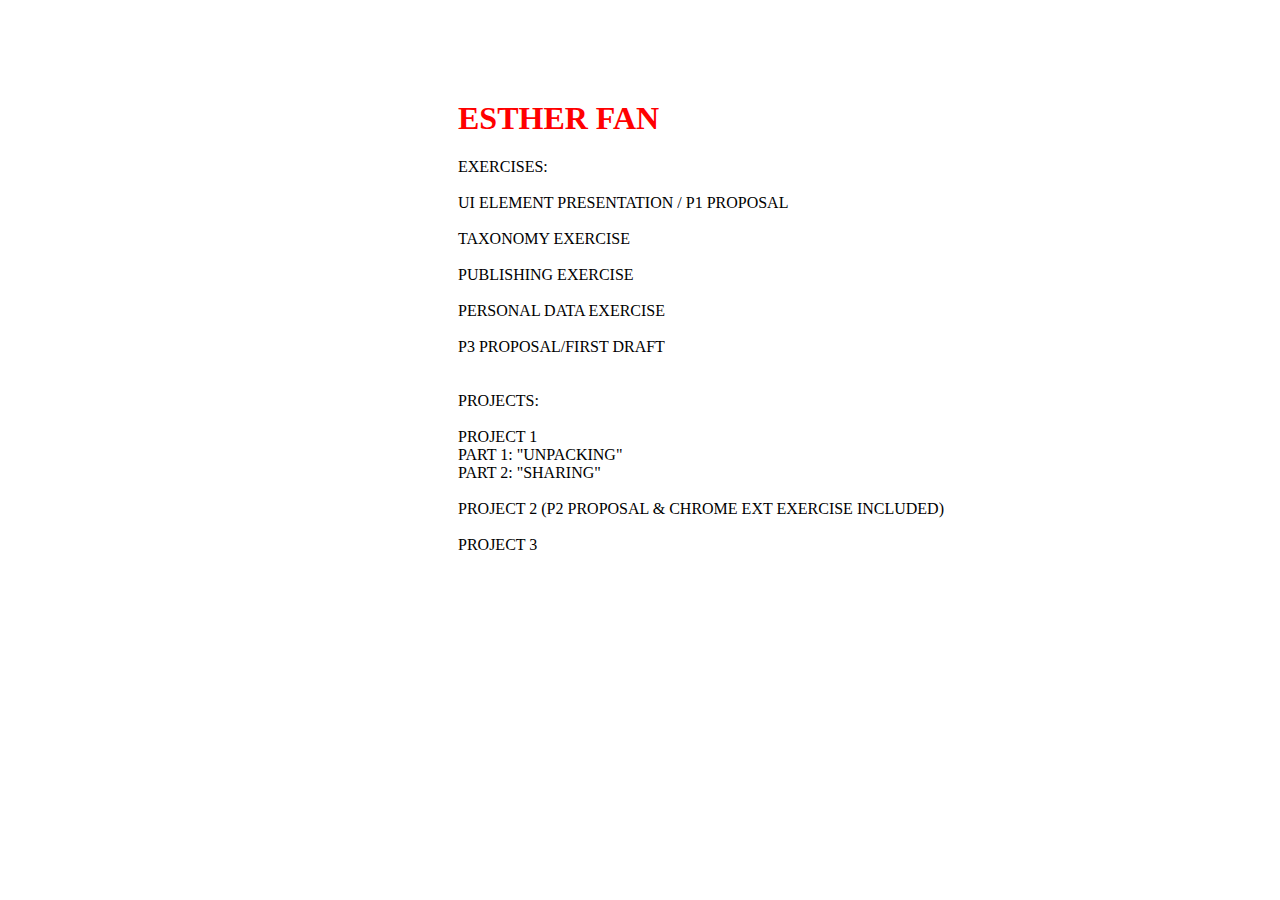
<file: index.html>
<!DOCTYPE html>
<html>

<font face="AndaleMono">

<head>
  <title>Esther Fan</title>
  <link rel="stylesheet" type="text/css" href="index.css">
  <meta charset="utf-8" />
</head>

<body>
  <div class="main">
      <h1 style="color: red"> ESTHER FAN </h1>
    
      EXERCISES:
      <br><br>
      <a href="presentation.html" target="blank">UI ELEMENT PRESENTATION / P1 PROPOSAL</a>
      <br><br>
      <a href="taxonomy/taxonomy.html" target="blank"> TAXONOMY EXERCISE </a>
      <br><br>
      <a href="publishing.html">PUBLISHING EXERCISE</a>
       <br><br>
      <a href="personal-data/personaldata.html">PERSONAL DATA EXERCISE</a>
       <br><br>
      <a href="FINAL/restaurant.html">P3 PROPOSAL/FIRST DRAFT</a>      
    <br><br><br>
      PROJECTS:
      <br><br>
       PROJECT 1 
       <br>
       <a href="UNPACKING/unpacking.html" target="_blank"> PART 1: "UNPACKING"</a>
       <br>
       <a href="UNPACKING/sharing.html" target="_blank"> PART 2: "SHARING"</a>
      <br><br>
        <a href="PROJECT2/PLATFORMRESEARCH.html" target="_blank"> PROJECT 2 (P2 PROPOSAL & CHROME EXT EXERCISE INCLUDED)</a>
      <br><br>
      <a href="FINAL/test.html" target="_blank">PROJECT 3</a>

  </div>

</body>
</html>
</file>
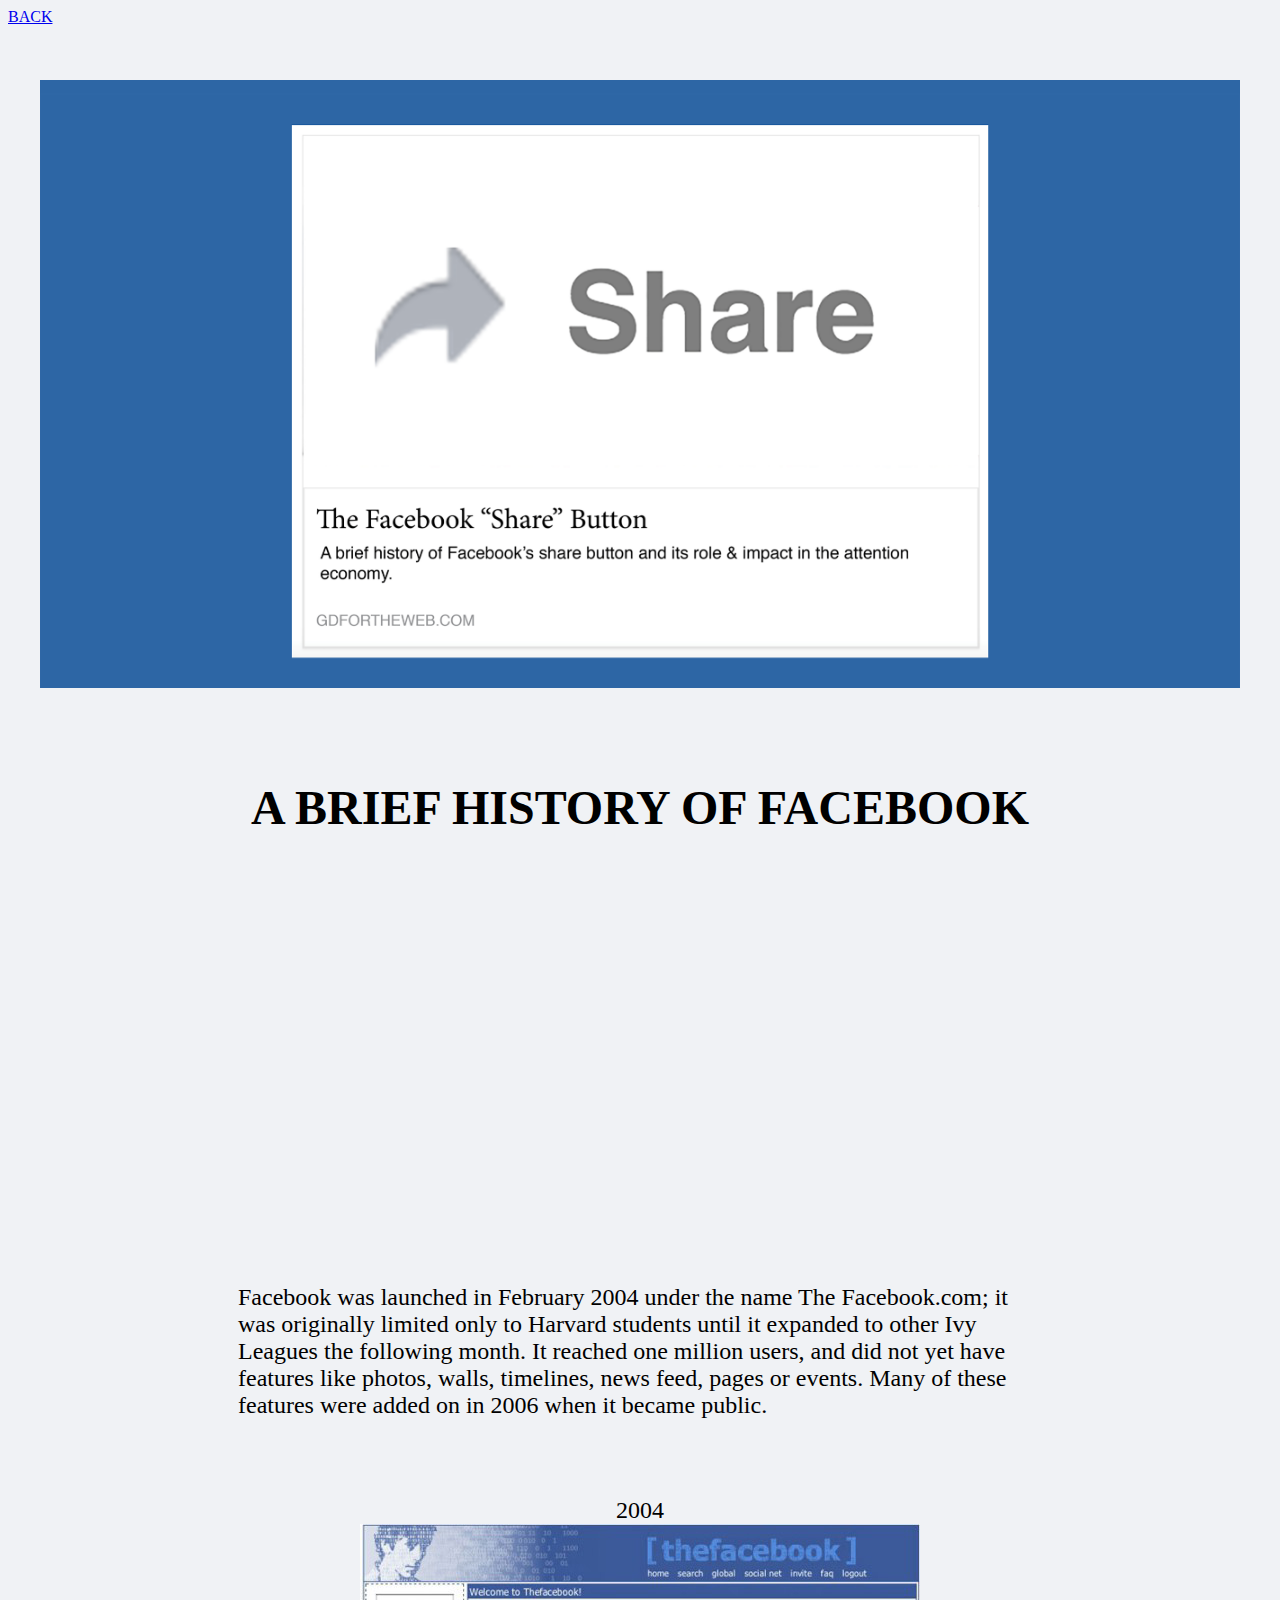
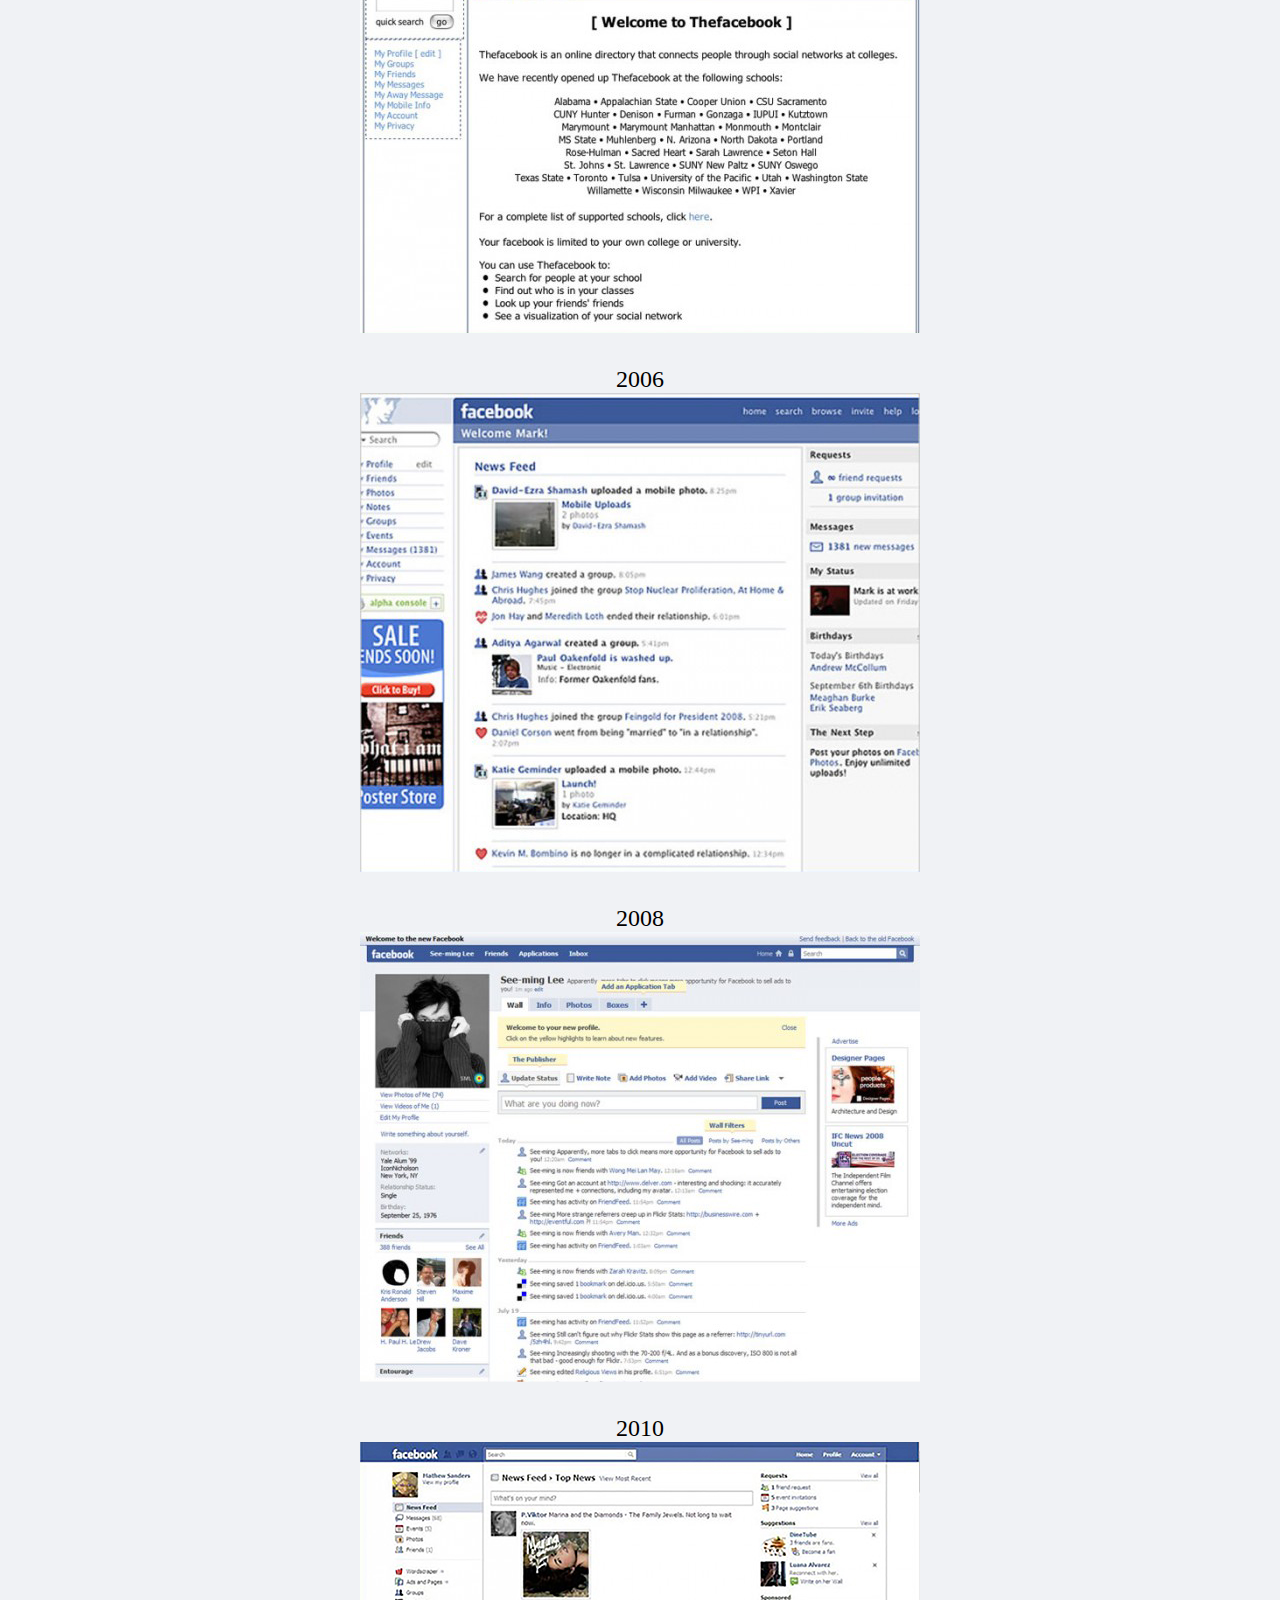
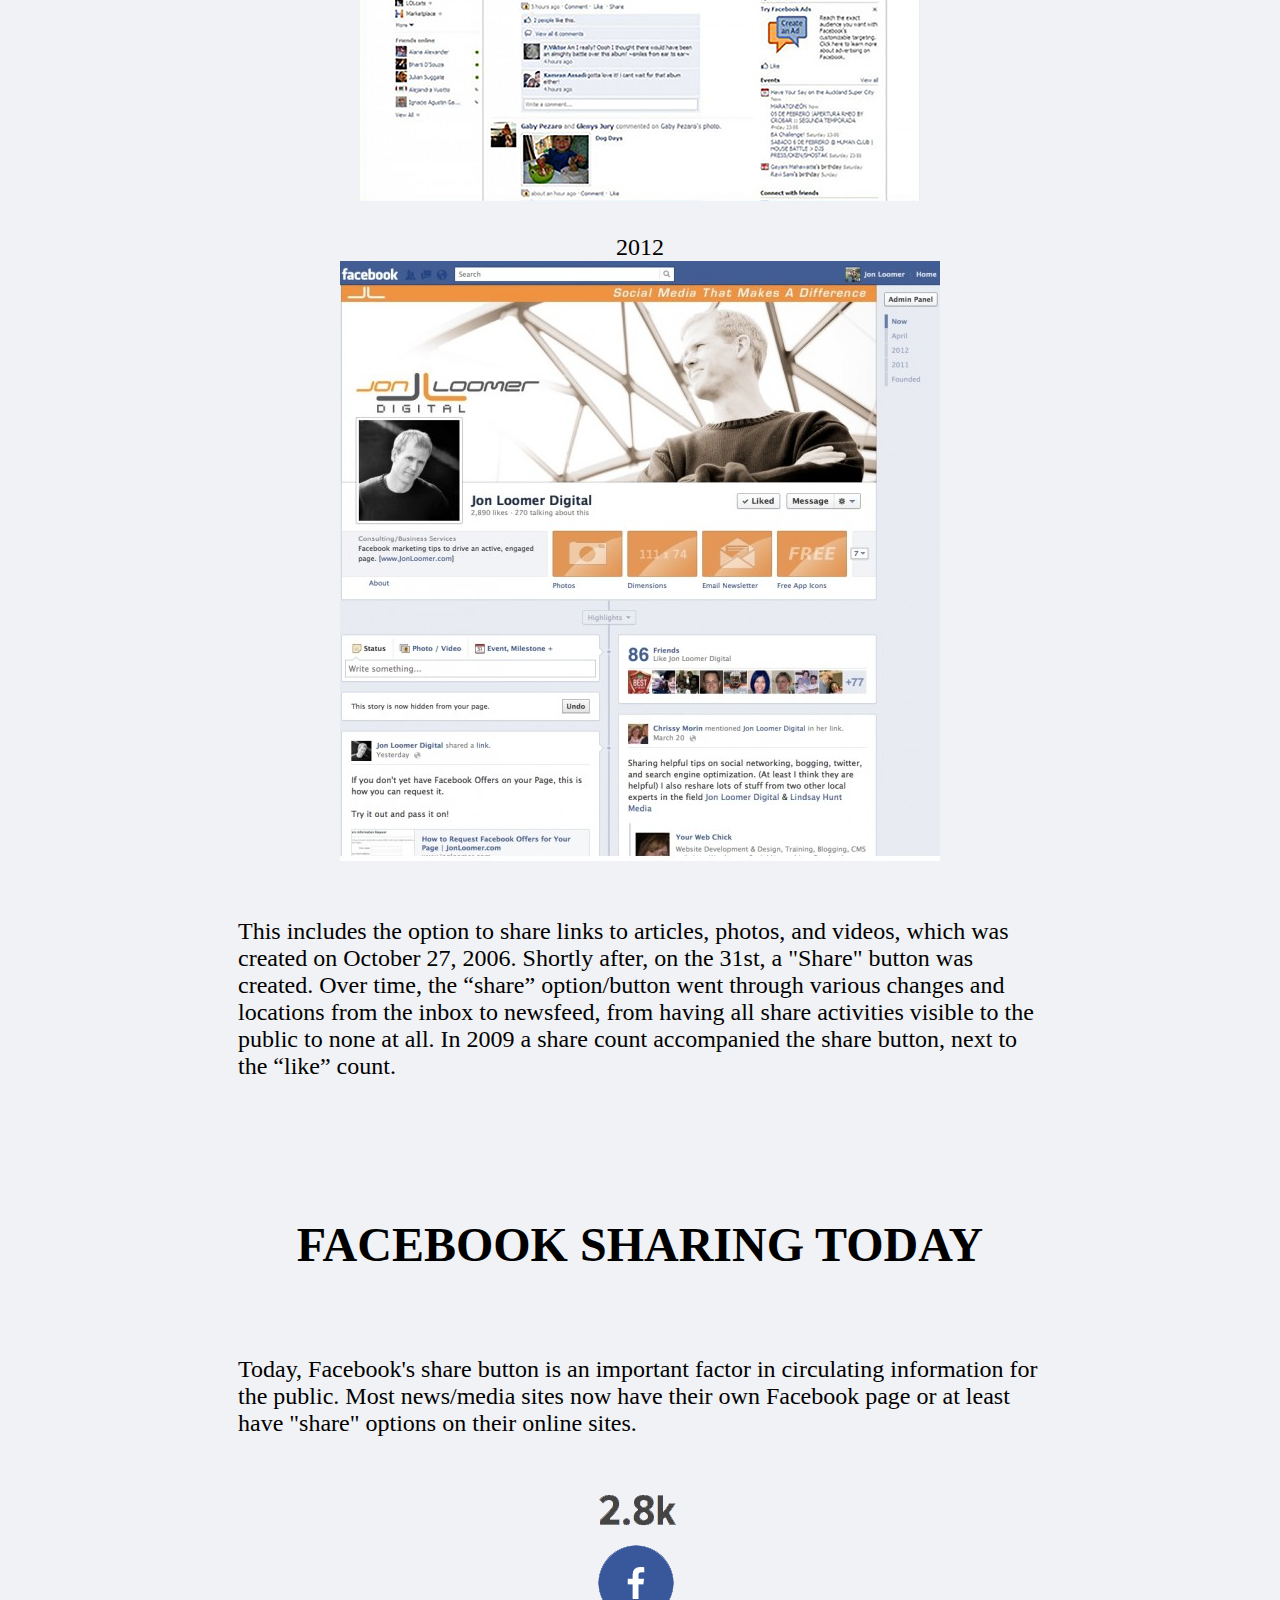
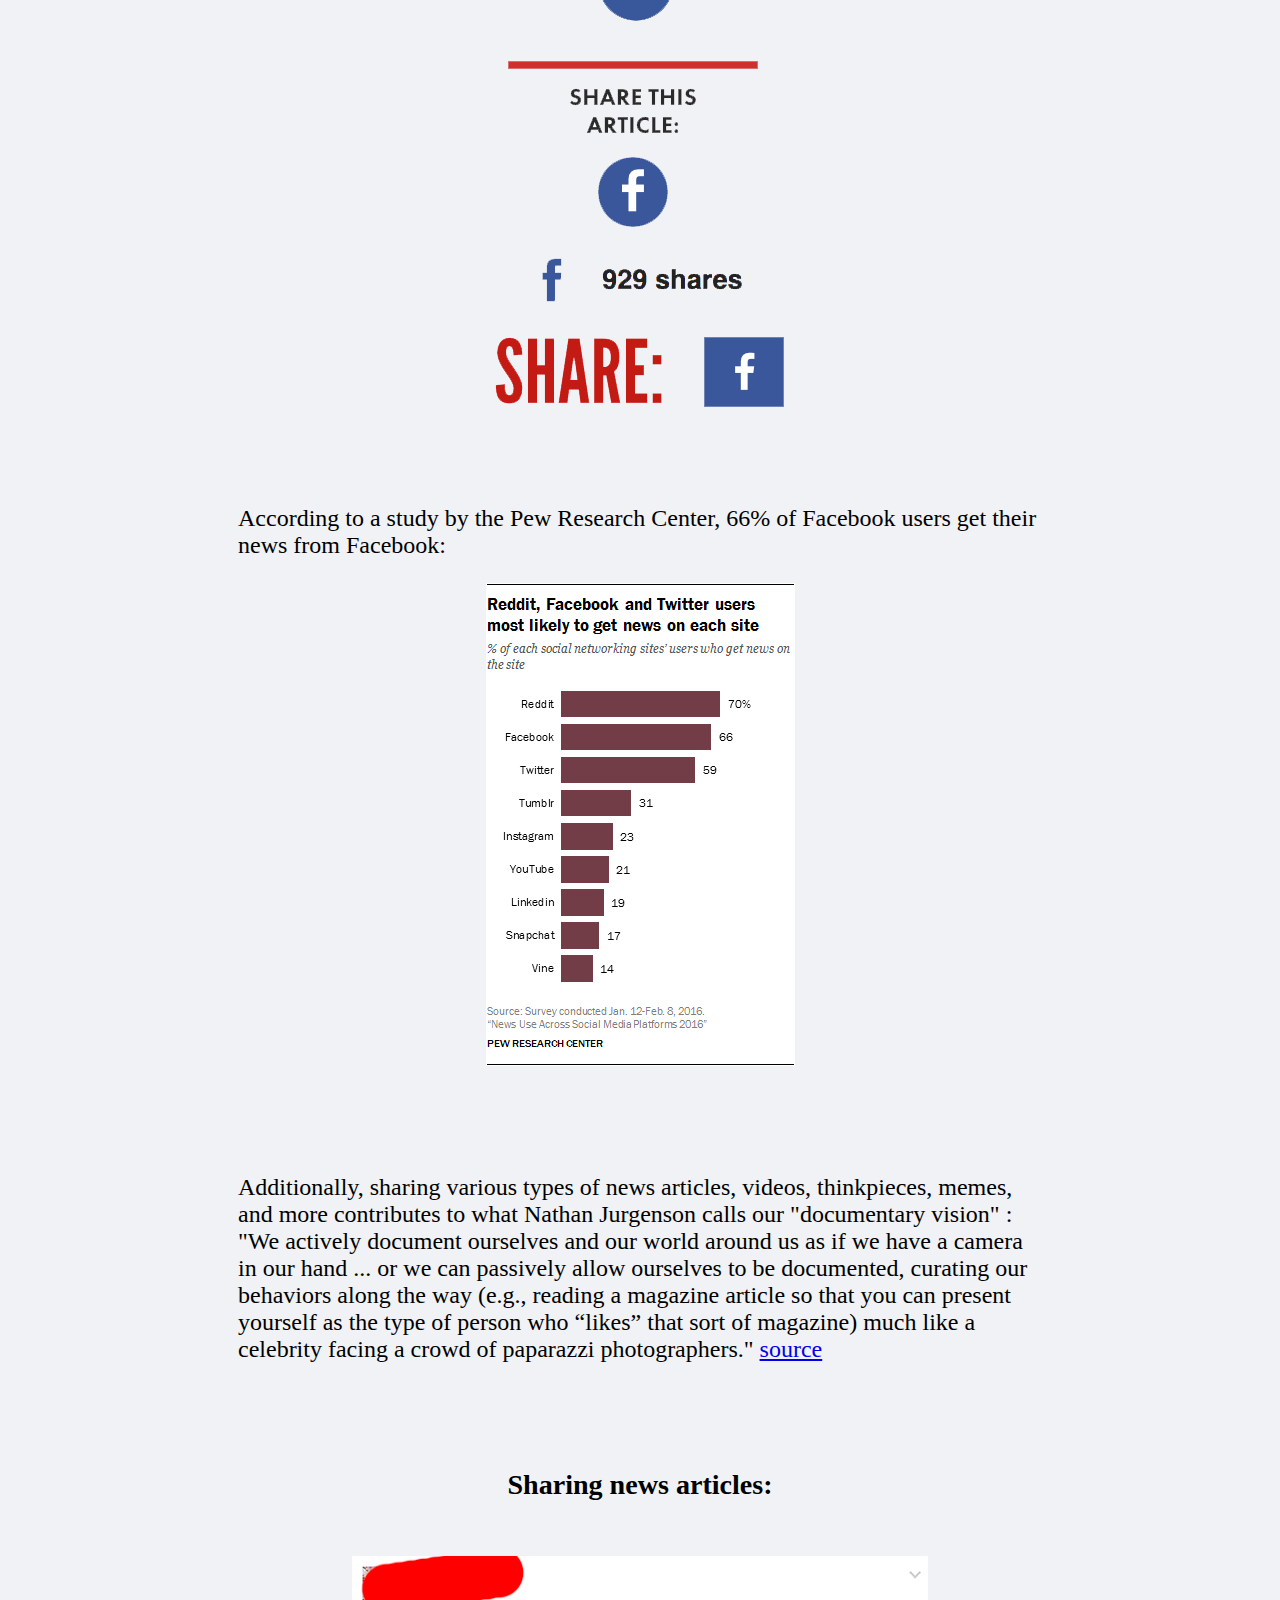
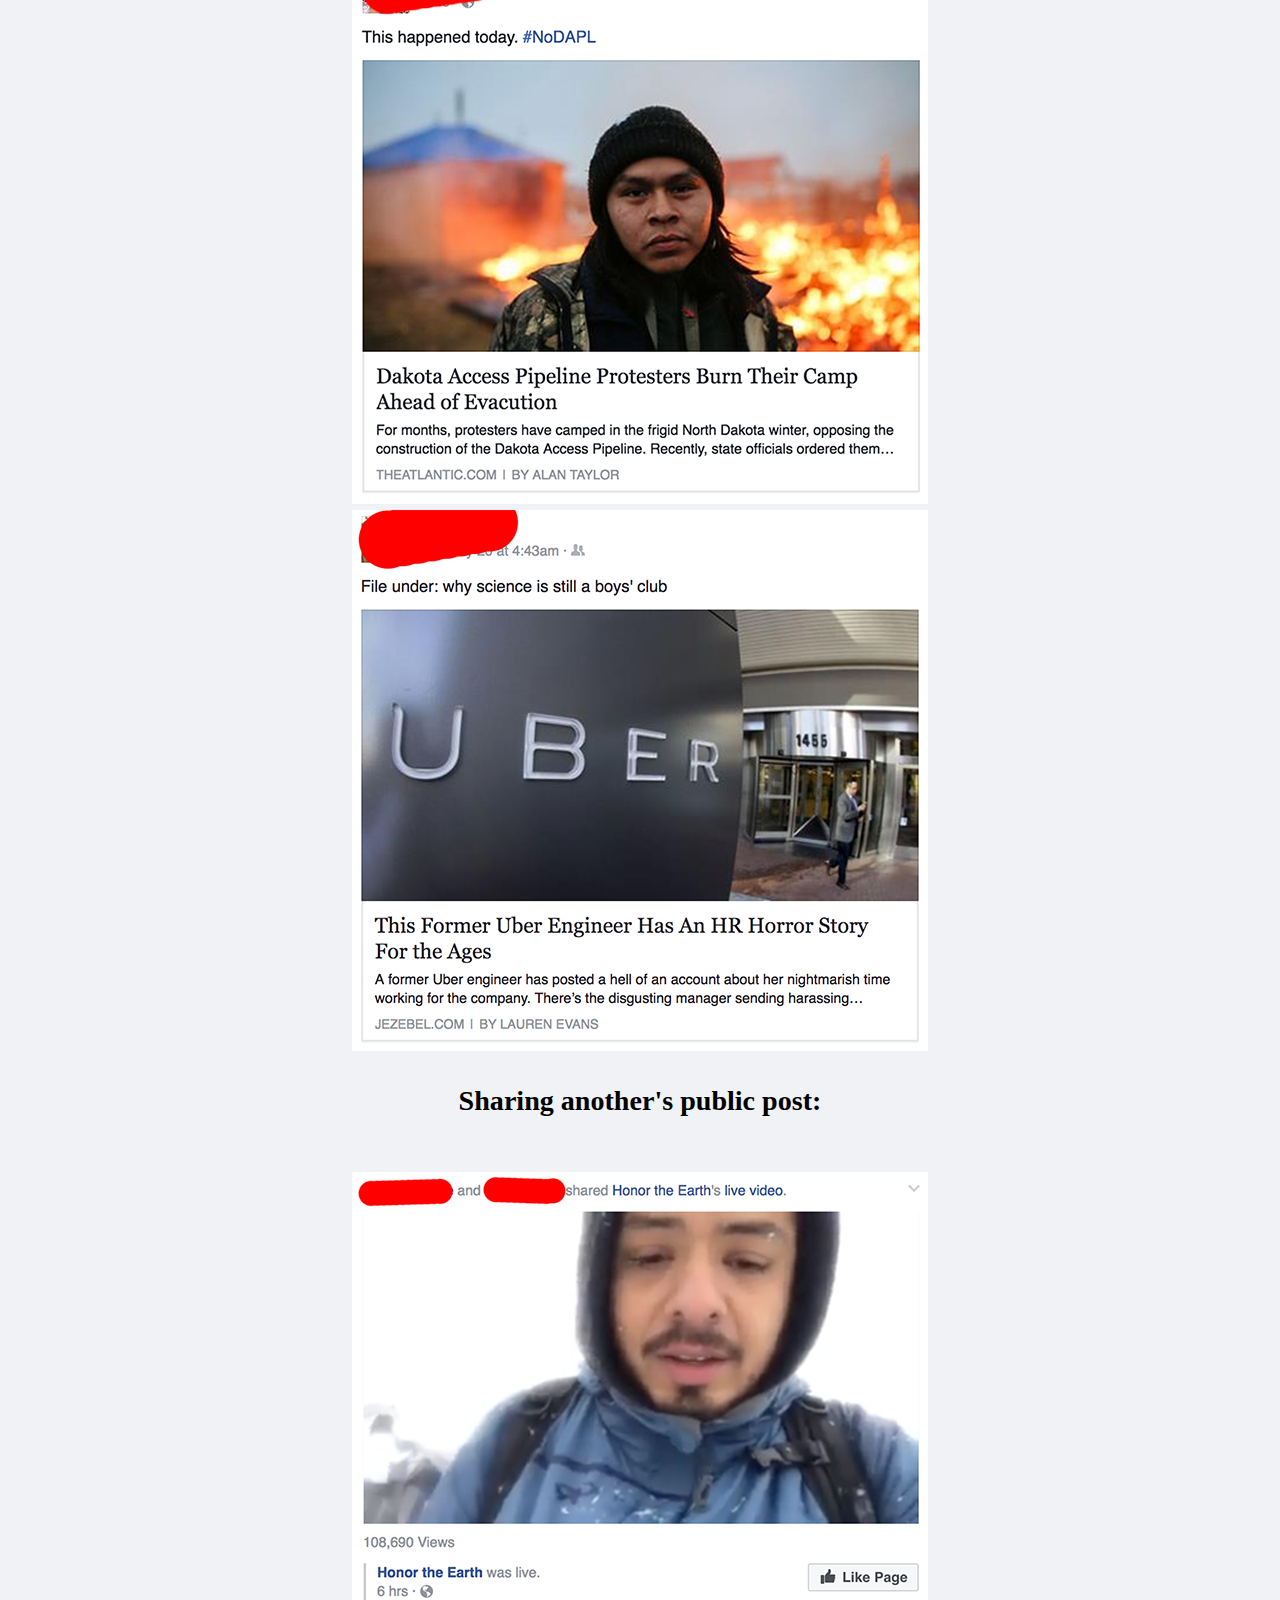
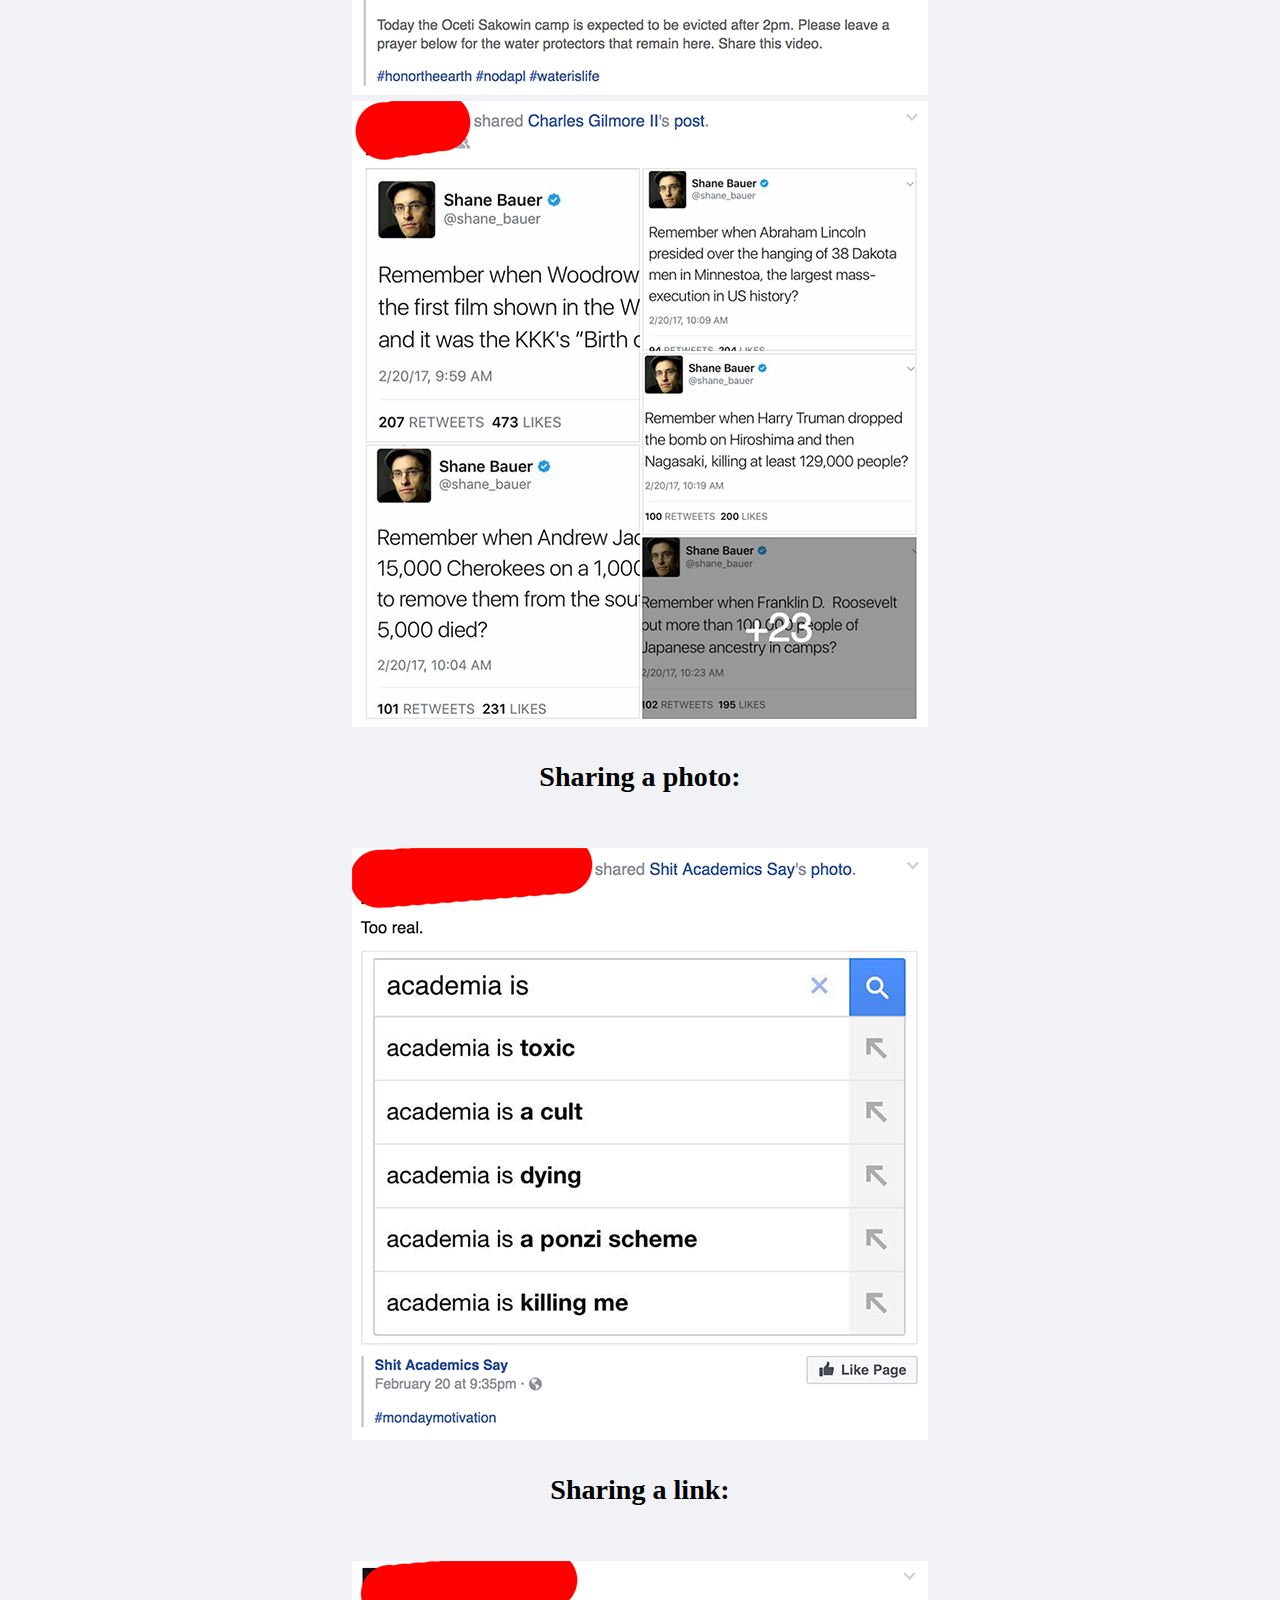
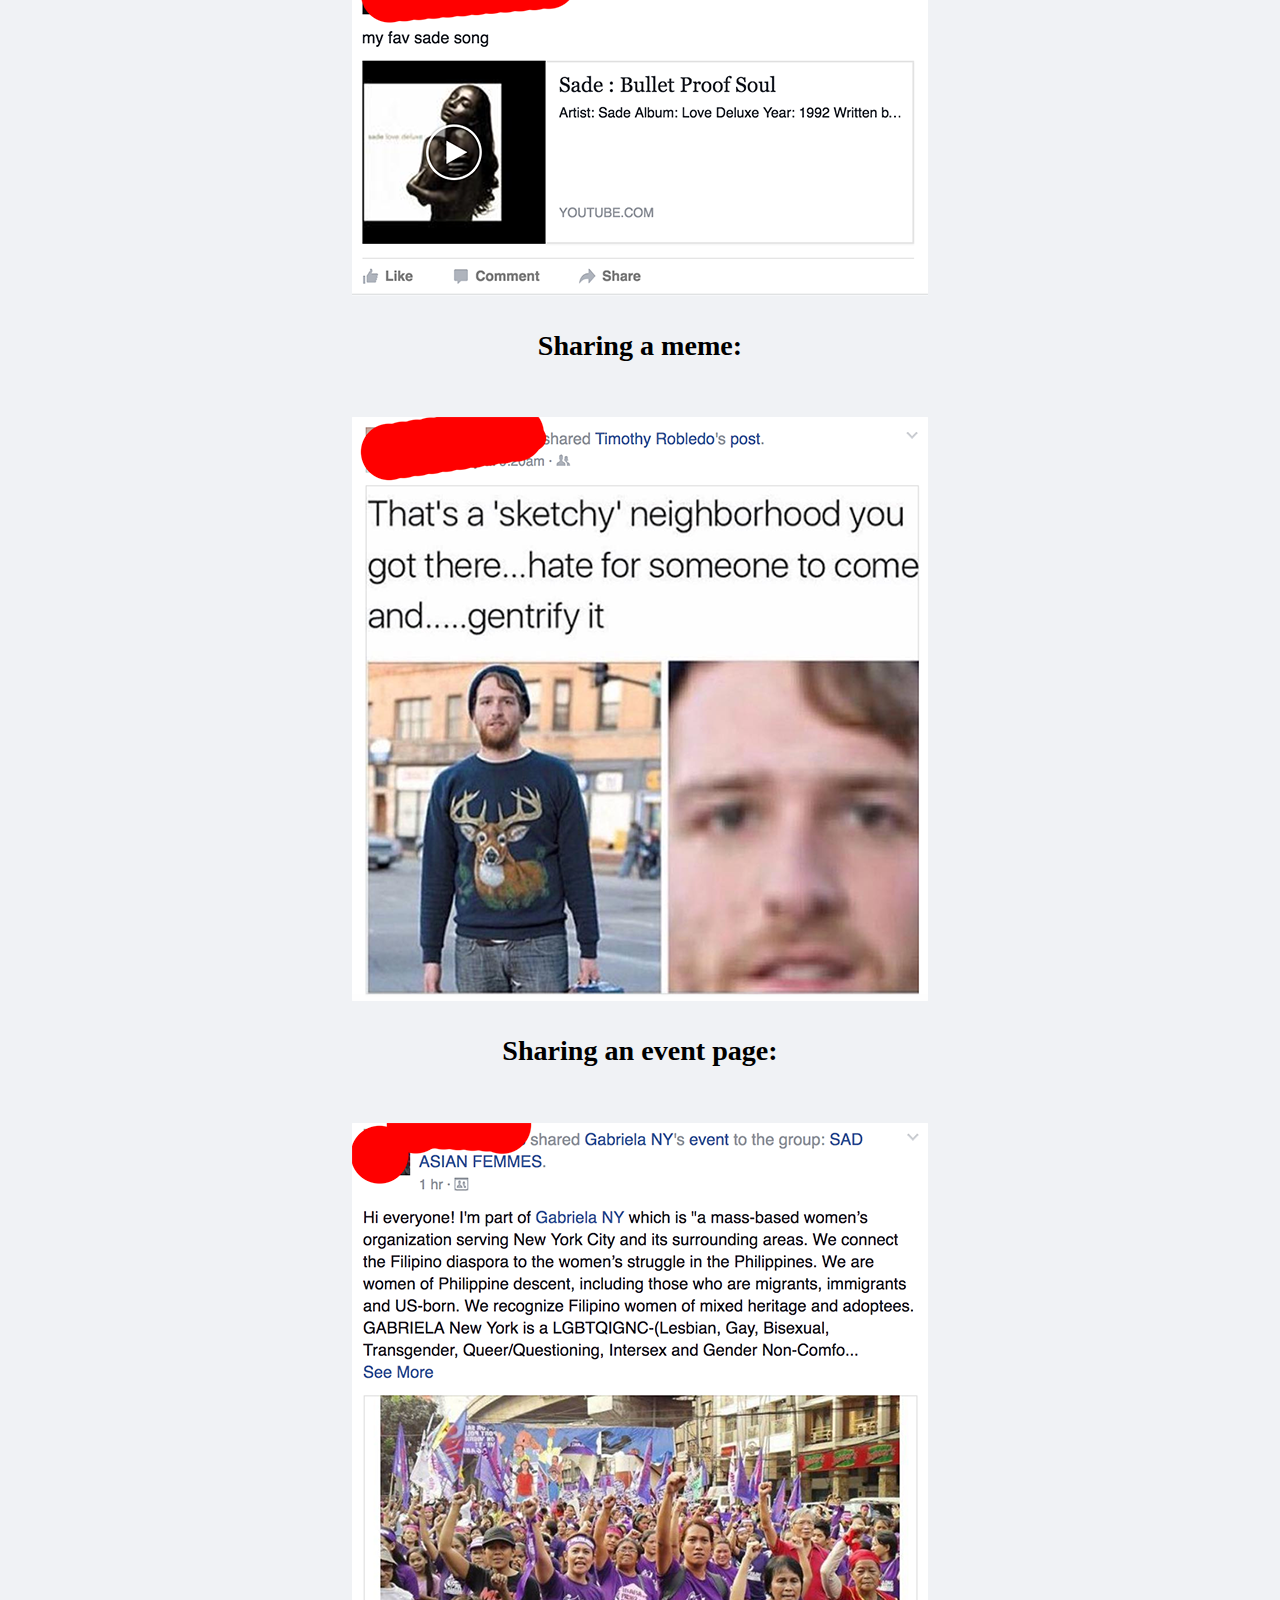
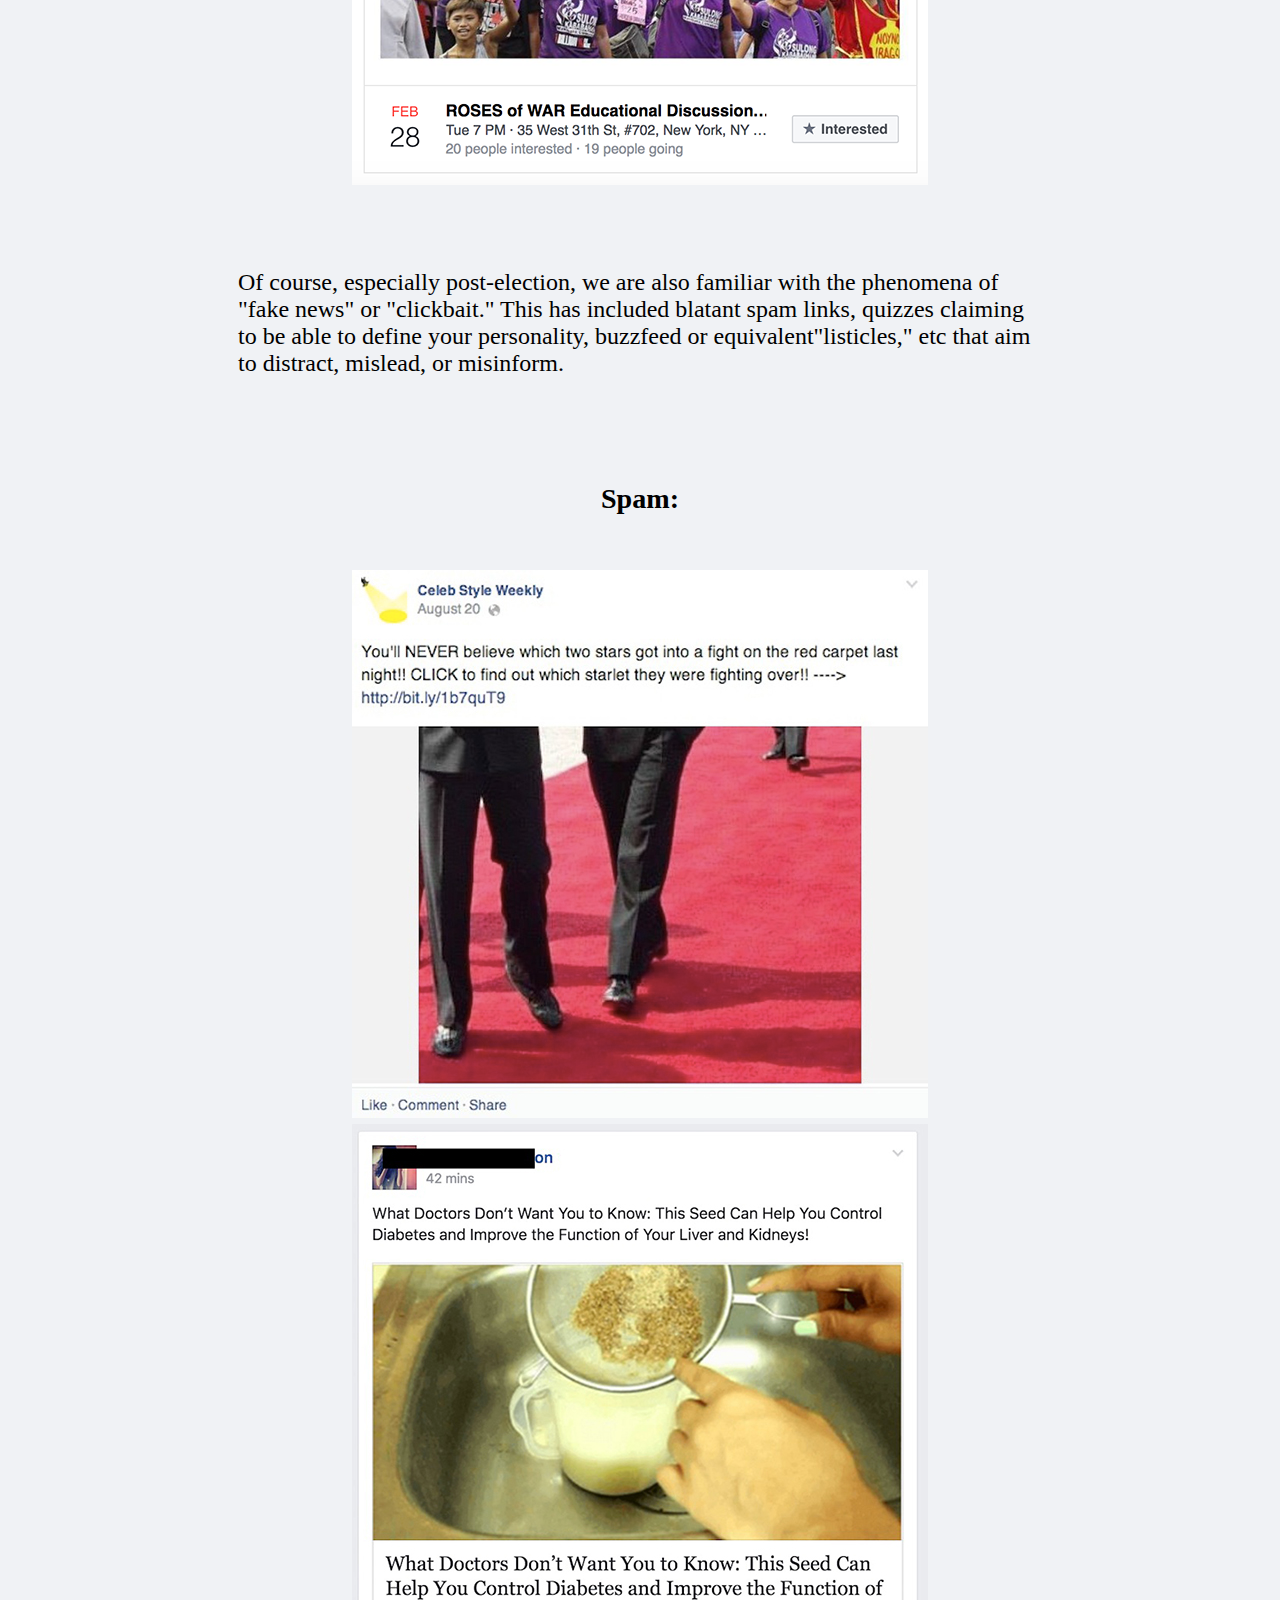
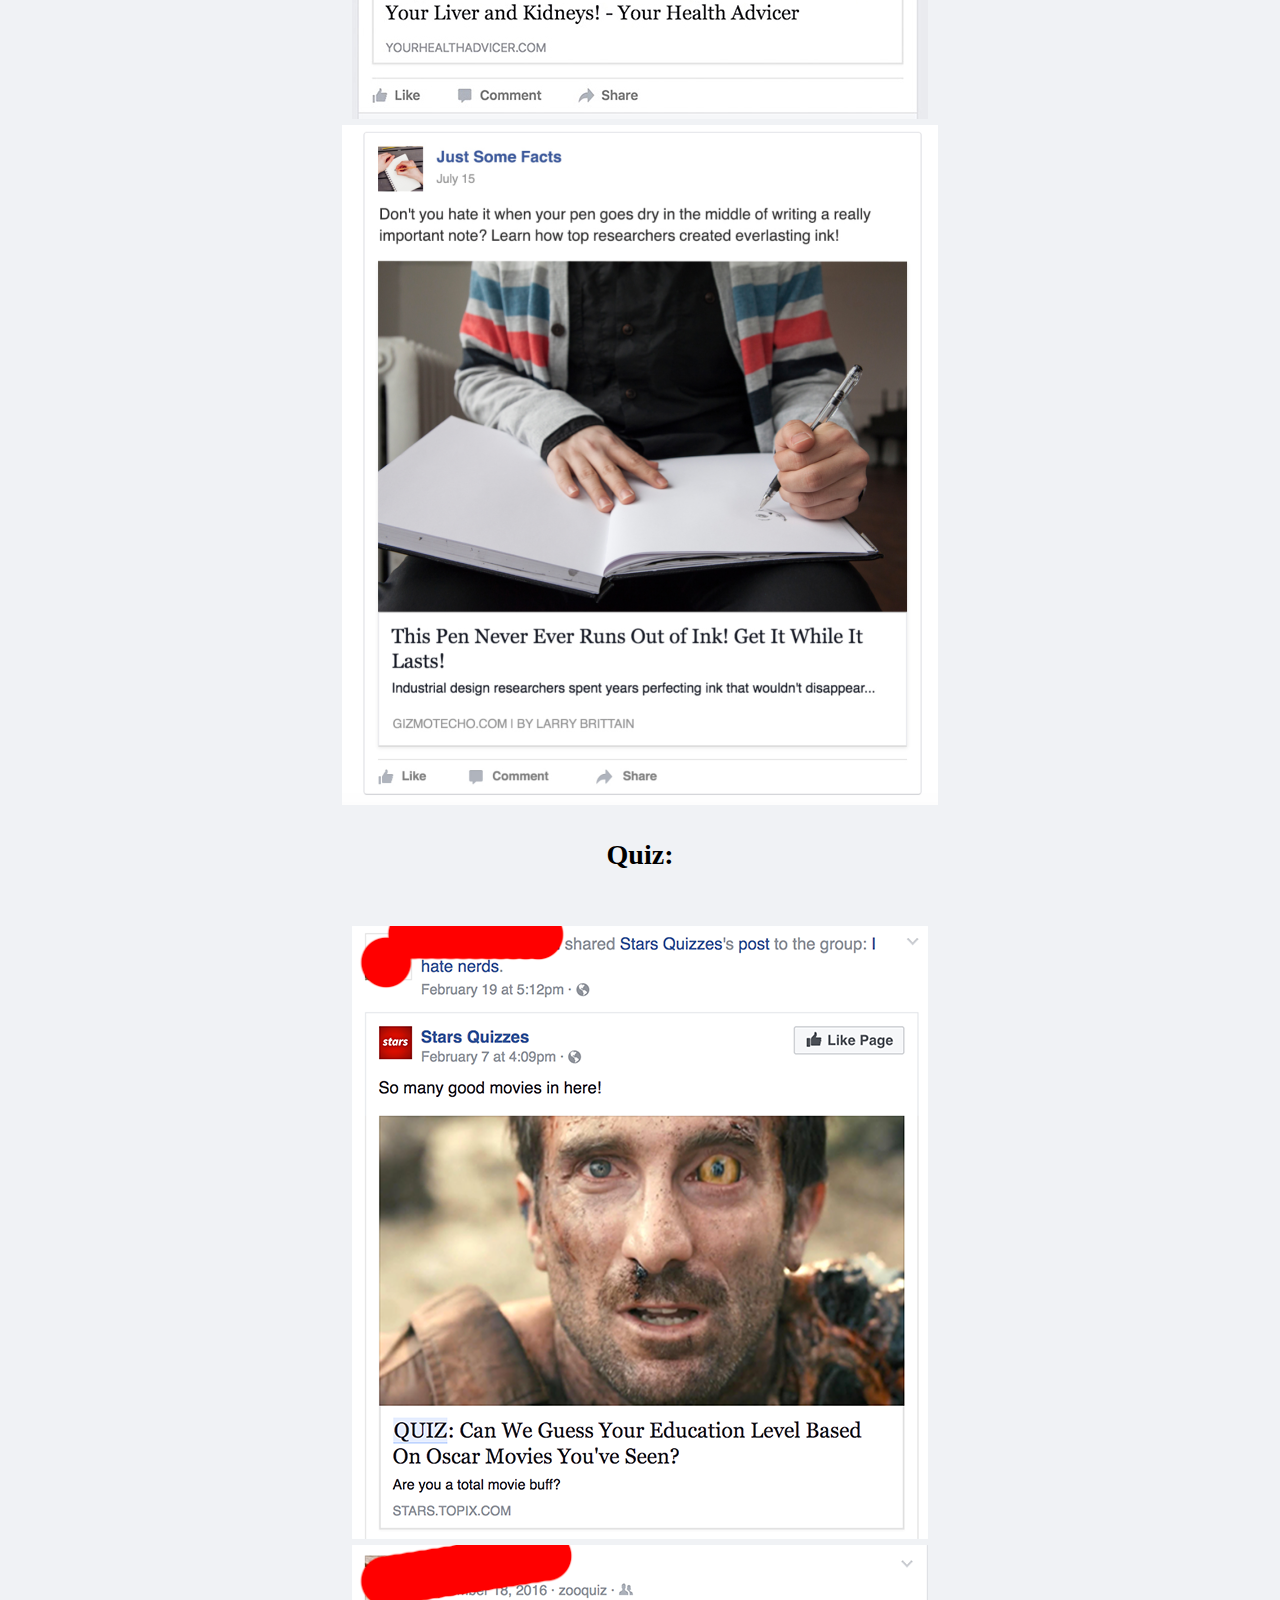
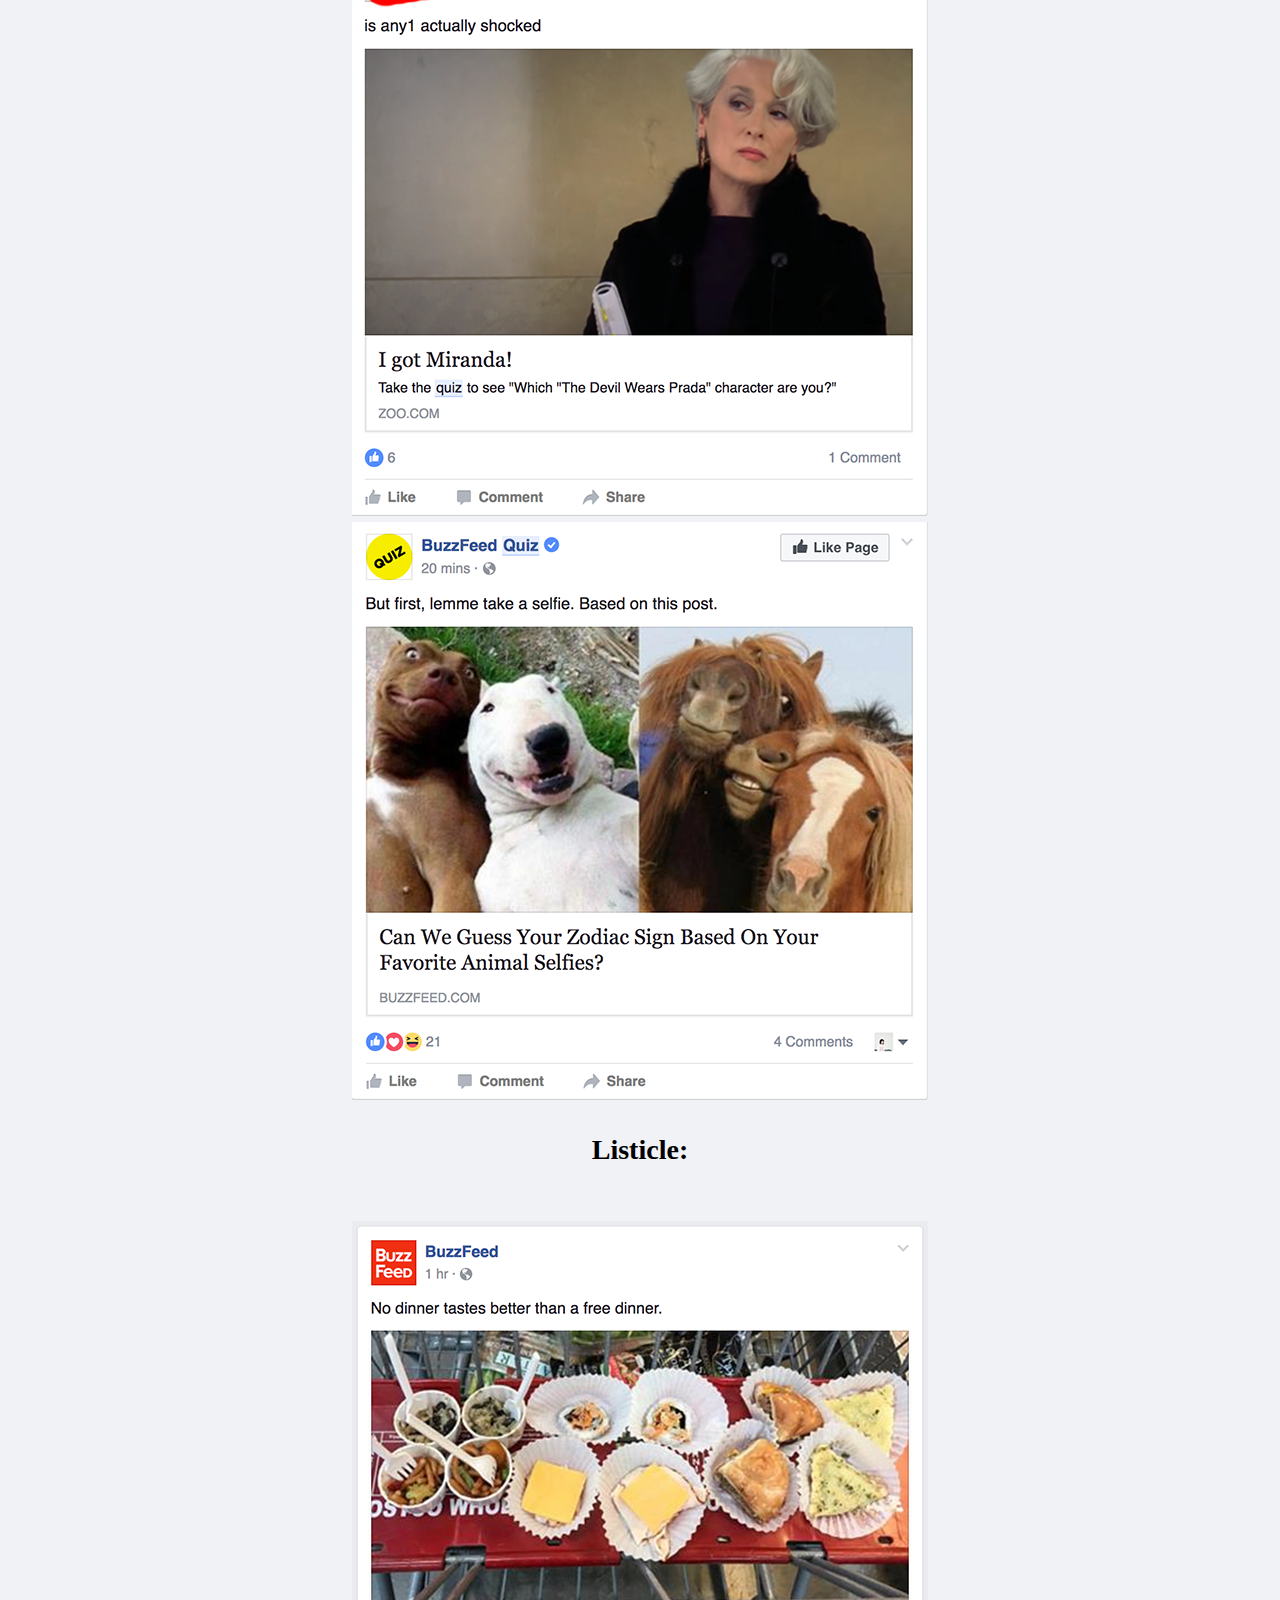
<file: presentation.html>
<!DOCTYPE html>
<html>

<a href="index.html" target="blank">BACK</a>
<br /><br /><br /><br />

<font face="andale mono" size="5">
<body bgcolor="f0f2f5">

	<head>
		<title>FACEBOOK SHARE</title>
		<style type="text/css">
		<!--
		.tab { margin-left: 230px; margin-right: 230px; }
		-->
		</style>
		<style type="text/css">
		<!--
		.tab2 { margin-left: 300px; margin-right: 300px; }
		-->
		</style>
	</head>

	<body>
		<center>
		<img src="fbshare-img/background.png" style="width:1200px;height:608px;"/>
		</center>
		<br />
		<br />
		
				<center>
					<h1>
						<font face="andale mono" size="20">
							A BRIEF HISTORY OF FACEBOOK						
						</font>
					</h1>
				</center>
			<br />
				<center>
					<iframe width="640" height="360" src="https://www.youtube.com/embed/jWY857Lnvy0" frameborder="0" allowfullscreen>
					</iframe>
				</center>
			</p>

			<p class="tab">
				Facebook was launched in February 2004 under the name The Facebook.com; it was originally limited only to Harvard students until it expanded to other Ivy Leagues the following month. It reached one million users, and did not yet have features like photos, walls, timelines, news feed, pages or events. Many of these features were added on in 2006 when it became public.
			</p>
			<br />
				<center>
				<br /> 2004 <br />
				<img src="fbshare-img/2004.jpg"/>				
				<br /><br /> 2006 <br />	
				<img src="fbshare-img/2006.jpg"/>
				<br /><br /> 2008 <br />					
				<img src="fbshare-img/2008.jpg"/>
				<br /><br /> 2010 <br />	
				<img src="fbshare-img/2010.jpg"/>
				<br /><br /> 2012 <br />					
				<img src="fbshare-img/2012.jpg"/>
				</center>
			<br />
				<p class="tab">
				This includes the option to share links to articles, photos, and videos, which was created on October 27, 2006. Shortly after, on the 31st, a "Share" button was created. Over time, the “share” option/button went through various changes and locations from the inbox to newsfeed, from having all share activities visible to the public to none at all. In 2009 a share count accompanied the share button, next to the “like” count. 
				</p>
			<br /><br />				
				<center>
				<br />
					<h1>
						<font face="andale mono" size="20">
							FACEBOOK SHARING TODAY							
						</font>
					</h1>				
				</center>
			<br />
				<p class="tab">
				Today, Facebook's share button is an important factor in circulating information for the public. Most news/media sites now have their own Facebook page or at least have "share" options on their online sites. 
				</p>
					<center>
					<img src="fbshare-img/7.png"/>
					<br />
					<img src="fbshare-img/8.png"/>
					<br />
					<img src="fbshare-img/9.png"/>
					<br />
					<img src="fbshare-img/10.png"/>
					</center>

				<br /><br />
				<p class="tab">
					According to a study by the Pew Research Center, 66% of Facebook users get their news from Facebook:
					</p>
					<center>
					<img src="fbshare-img/survey.png"/>
					</center>
			</p>
			<br />
			<br />
			<p class="tab">
			Additionally, sharing various types of news articles, videos, thinkpieces, memes, and more contributes to what Nathan Jurgenson calls our "documentary vision" : "We actively document ourselves and our world around us as if we have a camera in our hand ... or we can passively allow ourselves to be documented, curating our behaviors along the way (e.g., reading a magazine article so that you can present yourself as the type of person who “likes” that sort of magazine) much like a celebrity facing a crowd of paparazzi photographers." <a href="https://thesocietypages.org/cyborgology/tag/google-earth/"> source </a>
			<br /><br />
				<center>
				<br /> <h3> Sharing news articles: </h3> <br />
				<img src="fbshare-img/NEWS2.png"/>
				<br />
				<img src="fbshare-img/ARTICLE.png"/>				
				<br /> <h3> Sharing another's public post: </h3> <br />	
				<img src="fbshare-img/VIDEO.png"/>	
				<br />			
				<img src="fbshare-img/POST.png"/>
				<br /> <h3> Sharing a photo: </h3> <br />	
				<img src="fbshare-img/PHOTO.png"/>
				<br /> <h3> Sharing a link: </h3> <br />
				<img src="fbshare-img/LINK.png"/>
				<br /> <h3> Sharing a meme: </h3> <br />	
				<img src="fbshare-img/MEME.png"/>
				<br /> <h3> Sharing an event page: </h3> <br />	
				<img src="fbshare-img/EVENT.png"/>
				</center>
			<br /><br />
				<p class="tab">
				Of course, especially post-election, we are also familiar with the phenomena of "fake news" or "clickbait." This has included blatant spam links, quizzes claiming to be able to define your personality, buzzfeed or equivalent"listicles," etc that aim to distract, mislead, or misinform.
				<br /><br />
				<center>
					<br /> <h3> Spam: </h3> <br />
					<img src="fbshare-img/clickbait.jpeg"/>
					<br />
					<img src="fbshare-img/clickbait2.jpeg"/>
					<br />
					<img src="fbshare-img/clickbait3.png"/>				
					<br /> <h3> Quiz: </h3> <br />	
					<img src="fbshare-img/quiz.png"/>	
					<br />			
					<img src="fbshare-img/quiz2.png"/>
					<br />	
					<img src="fbshare-img/quiz3.png"/>	
					<br /> <h3> Listicle: </h3> <br />	
					<img src="fbshare-img/listicle.png"/>
					<br />	
					<img src="fbshare-img/listicle2.png"/>
					<br />	
					<img src="fbshare-img/listicle3.png"/>
				</center>
				<br /><br />
				<p class="tab">
				The option for millions of Facebook users to share content from other sites is an important factor in what Danah Boyd calls an "attention economy." The online community has grown smarter and gained the agency to differentiate between spam vs genuine content, to the point of recreating clickbait in the form of memes or ironic headline.
				<br /><br />
				<center>
				<br />	
					<img src="fbshare-img/mock.png"/>
				</center>
				<br /><br />
				<p class="tab">
				Because of this, media sites must continue to devise new ways to publish and circulate their content in order to fight for social media users' attention, which runs at a rapidly increasing pace as the way we consume images and information becomes quicker but also more shallow and impulsive.
				</p>
				<center>
					<br />	
						<img src="fbshare-img/hoax.jpg"/> 
					<br />	
						<img src="fbshare-img/hoax2.png"/>
				</center>
			

				<p class="tab">
				An excerpt from Hannah Barton's  <i> <a href="http://reallifemag.com/tactical-virality/"> Tactical Virality </a> </i>
				</p>
				<p class="tab2">
				"The media is "a fluid information economy in which circulating stories could convene like-minded audiences around intentions, not facts...the news stories we share online signal our identities and affinities, assert status or social capital, or ... mark out our very presence.
				Aware of such practices, news producers and fake-news makers with an eye on circulation targets will publish stories and articles that serve this need — offering materials that allow consumers to communicate with one another and can form part of an online assemblage-identity. 
				Fake news creators ... had successfully rerouted the attention economy, exploiting how these underlying personal identity needs had helped render the contract between creators, distributors, and recipients of information unstable."
				</p>
				<br />	<br />	

	</body>
	</font>

</html>
</file>
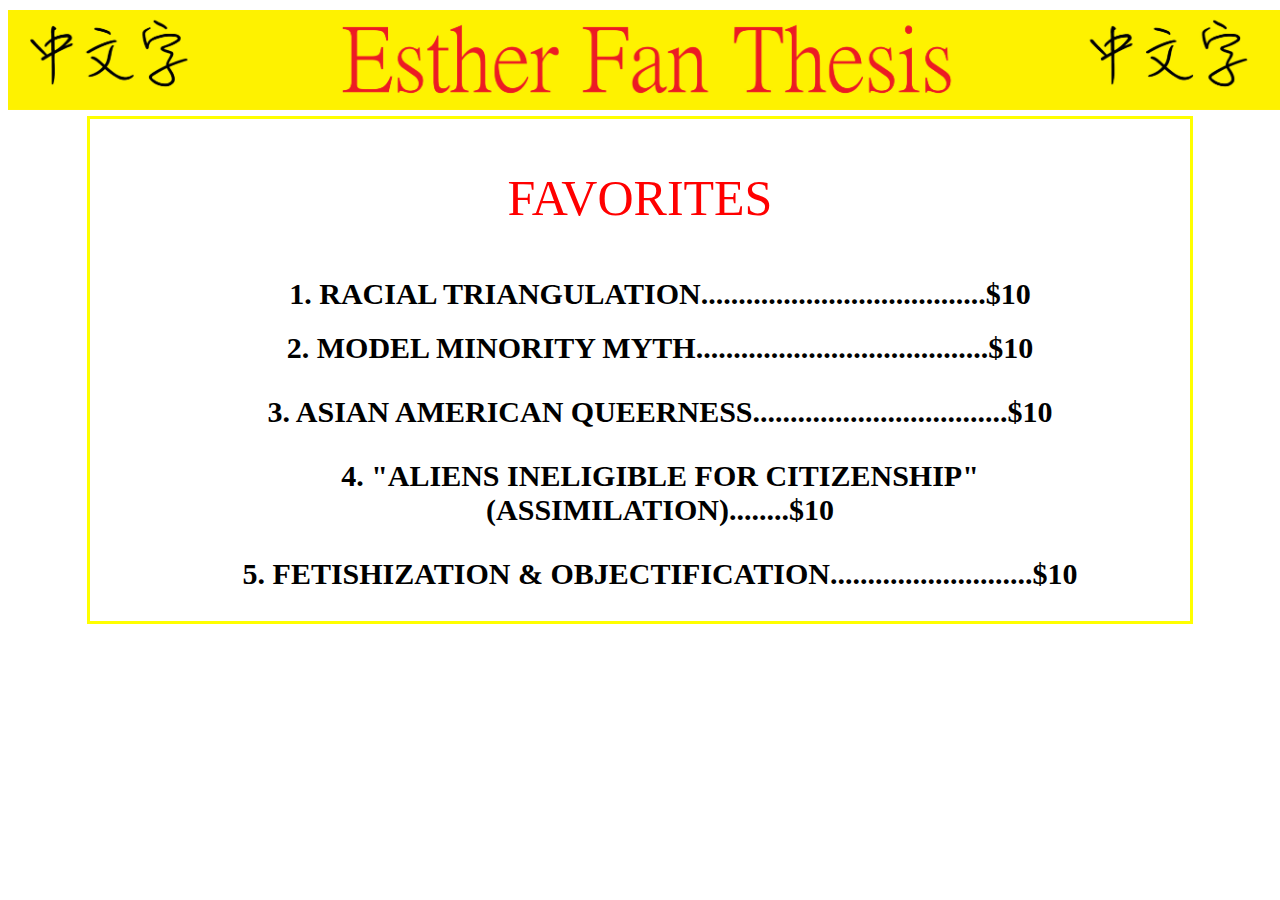
<file: FINAL/restaurant.html>
<!DOCTYPE html>
<html>
<head>
    <title>FINAL</title>
    <link rel="stylesheet" type="text/css" href="restaurant.css">
    <script type="text/javascript">
    var popupWindow = null;

        function centeredPopup(url,winName,w,h,scroll){
            LeftPosition = (screen.width) ? (screen.width-w)/2 : 0;
            TopPosition = (screen.height) ? (screen.height-h)/2 : 0;
            settings =
            'height='+h+',width='+w+',top='+TopPosition+',left='+LeftPosition+',scrollbars='+scroll+',resizable'
            popupWindow = window.open(url,winName,settings)
        }
</script>
</head>

<body>
    <img class="header" src="img/header.jpg" style="width: 1280px; top: 5px;" >
<br><br><br><br><br><br>

    <div class="menu">

        <p style="font-family: MingLiu; font-size: 50px; color: red; text-align: center;" > FAVORITES </p> 

        <div class="menuitem">
            <ol> 
            <a href="https://offwhitecanadian-dp.tumblr.com/post/160280962694" onclick="centeredPopup(this.href,'myWindow','700','500','yes'); return false"> 
                    <h1 style="font-size: 30px; text-align: center;"> 
                     1. RACIAL TRIANGULATION......................................$10 
                     </h1> 
                </a>
            </ol>
            <div class="hoverdesc">
                The positioning of Asian Americans by white supremacy as being superior enough to replace Black Americans but too foregin to achieve any "real American" status
                <br>
            </div>


        <div class="menuitem">
            <ol>
                <a href="https://youtu.be/jA-hszp5b6k" onclick="centeredPopup(this.href,'myWindow','700','500','yes'); return false"> <h1 style="font-size: 30px; text-align: center;" > 
                 2. MODEL MINORITY MYTH.......................................$10 </h1>  </a>
            </ol>

            <div class="hoverdesc">
                The myth that Asian Americans are more socio-economically successful than other minorities in America.
            </div>
        </div>

        <div class="menuitem">
            <ol>
                <a href="https://offwhitecanadian-dp.tumblr.com/post/160281437534" onclick="centeredPopup(this.href,'myWindow','700','500','yes'); return false"> <h1 style="font-size: 30px; text-align: center;"> 
                 3. ASIAN AMERICAN QUEERNESS..................................$10 </h1>  </a>
            </ol>

            <div class="hoverdesc">
                My observation that in queerness we are able to find alternative identities and methods of expression that neither seek to imitate/please whiteness through the model minority myth nor appropriate blackness.
            </div>
        </div>

        <div class="menuitem">
            <ol>
                <a href="http://efan.website/9/" onclick="centeredPopup(this.href,'myWindow','700','500','yes'); return false"> <h1 style="font-size: 30px; text-align: center;"> 
                 4. "ALIENS INELIGIBLE FOR CITIZENSHIP" (ASSIMILATION)........$10 </h1>  </a>
            </ol>

            <div class="hoverdesc">
                The othering and stereotyping of Asian bodies in America as attempts to emphasize our foreignness and supposedly unassimilable nature.
            </div>
        </div>

        <div class="menuitem">
            <ol>
                <a href="http://efan.website/12/" onclick="centeredPopup(this.href,'myWindow','700','500','yes'); return false"> <h1 style="font-size: 30px; text-align: center;">
                 5. FETISHIZATION & OBJECTIFICATION...........................$10 </h1>  </a>
            </ol>

            <div class="hoverdesc">
                The fetishizing and feminizing of our bodies for the purpose of implying easy dominance over us and a consumable nature.
            </div>
        </div>
    </div>



</body>
</html>
</file>
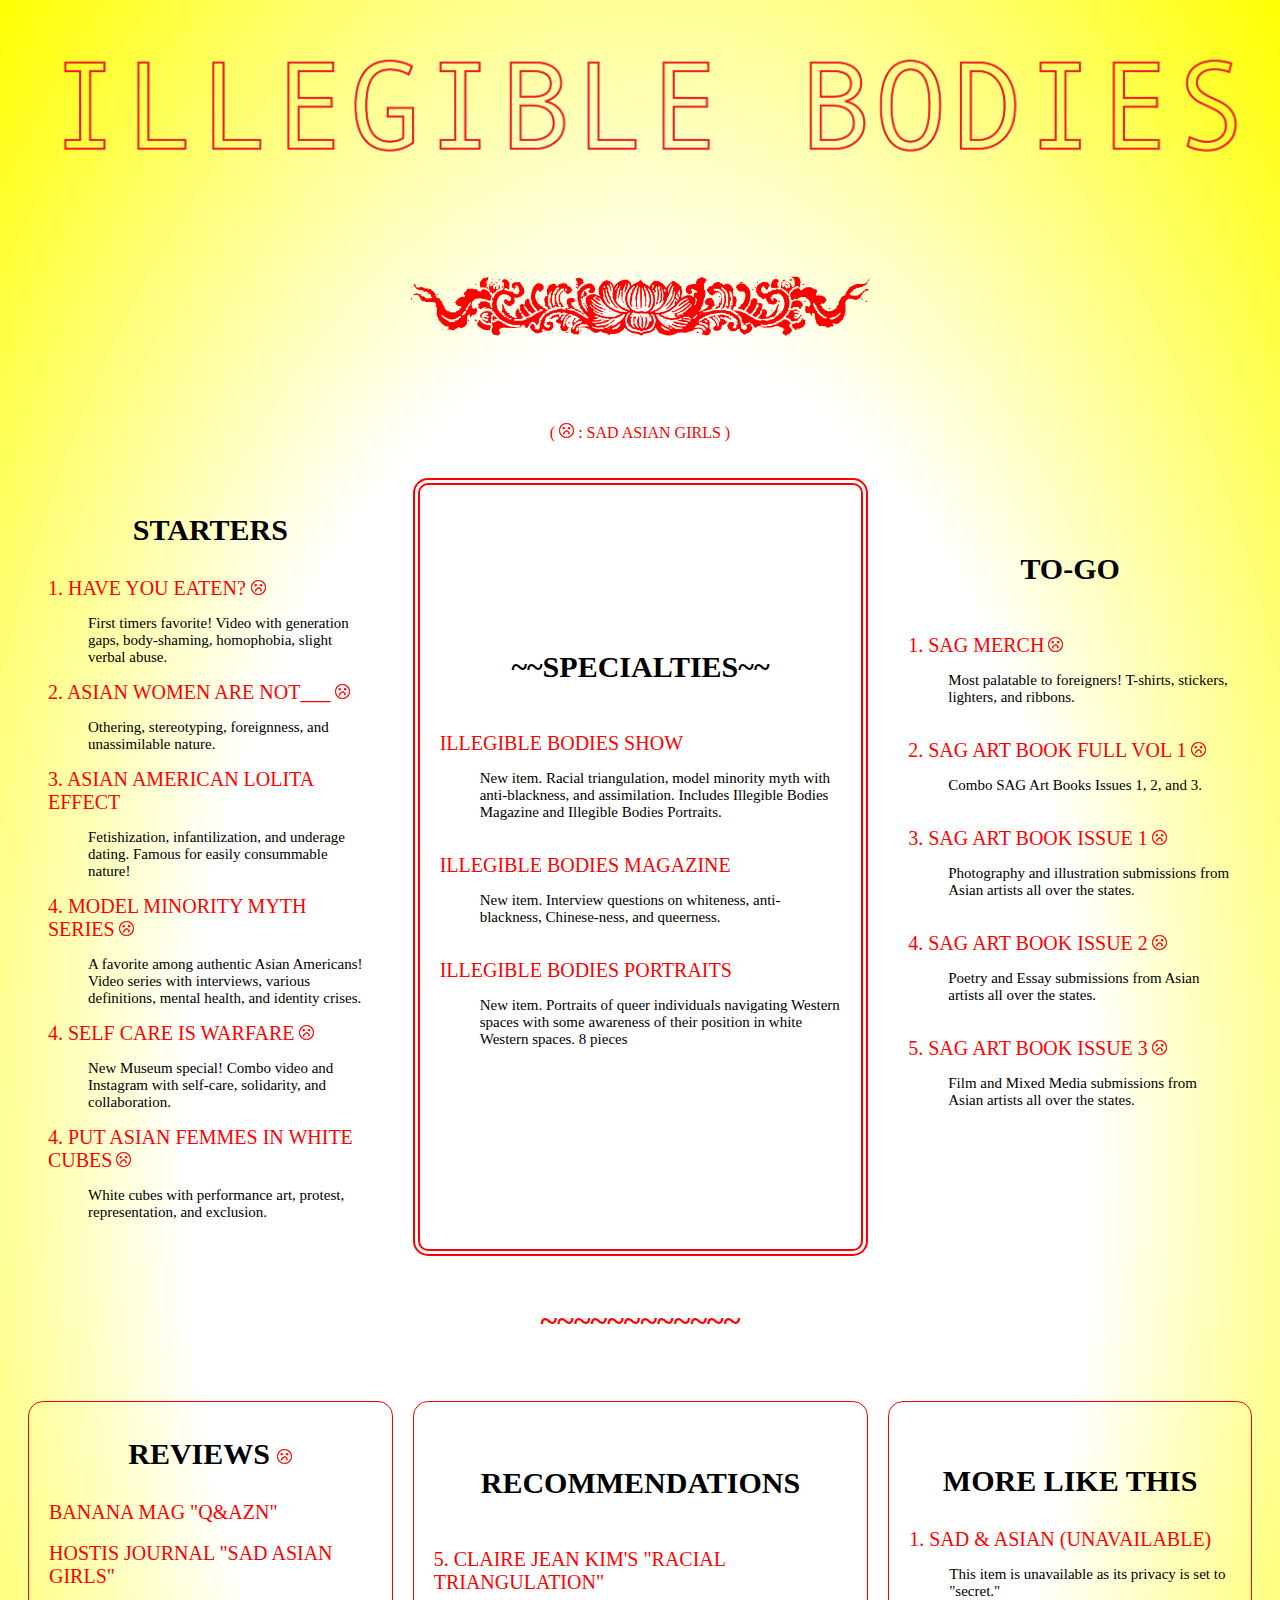
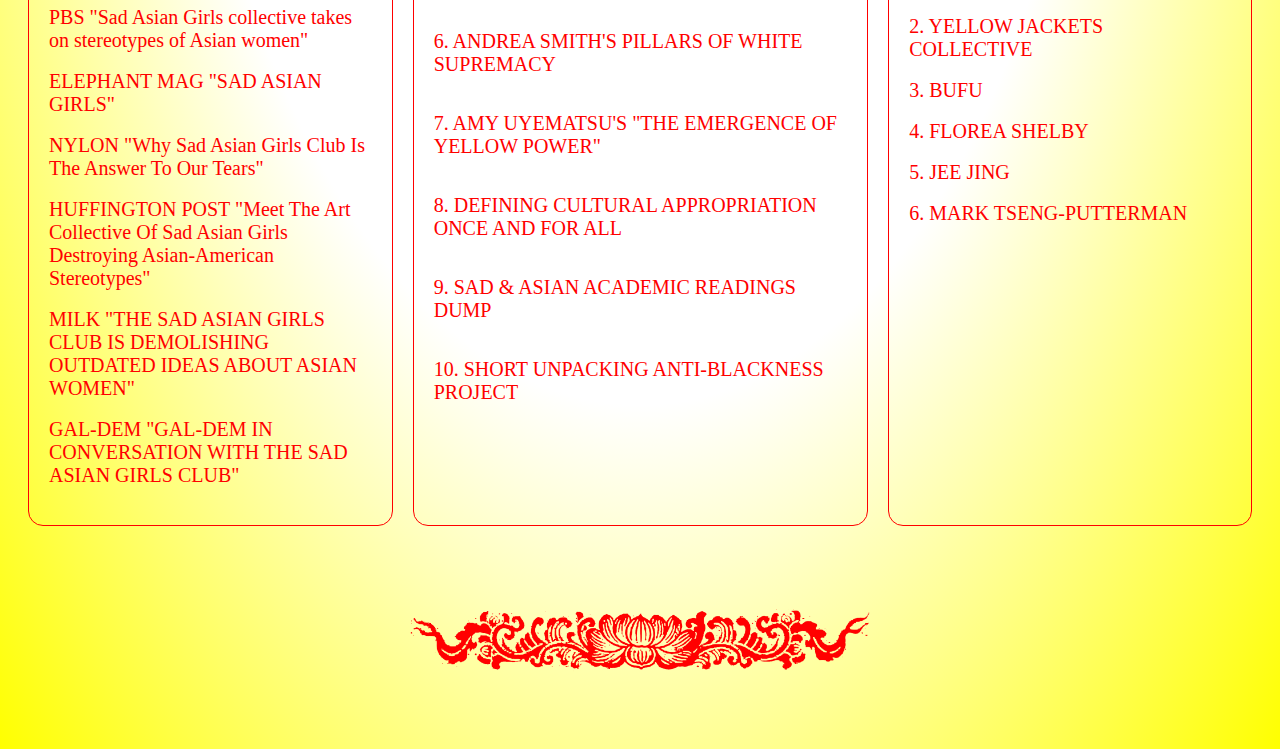
<file: FINAL/test.html>
<!DOCTYPE html>
<html>
<head>
    <title>FINAL</title>
    <link rel="stylesheet" type="text/css" href="test.css">
    <script type="text/javascript">
    var popupWindow = null;
        function centeredPopup(url,winName,w,h,scroll){
            LeftPosition = (screen.width) ? (screen.width-w)/2 : 0;
            TopPosition = (screen.height) ? (screen.height-h)/2 : 0;
            settings =
            'height='+h+',width='+w+',top='+TopPosition+',left='+LeftPosition+',scrollbars='+scroll+',resizable'
            popupWindow = window.open(url,winName,settings)
        }
    </script>
</head>

<body id="grad">

<img src="img/header2.png" style="width: 1280px">
<br>
<center>
<img src="img/pattern.png" style="width: 500px;">
<br>
<p style="color: red"> ( <img src="img/sad.png"> : SAD ASIAN GIRLS )</p>
</center>

    <table>

      <tr>

        <td class="noborder">

            <h3 style="text-align: center;"> STARTERS </h3>

            <a href="https://youtu.be/hiam42_1Xd8" onclick="centeredPopup(this.href,'myWindow','700','700','yes'); return false">  
            1. HAVE YOU EATEN? </a> <img src="img/sad.png">
            <ol> First timers favorite! Video with generation gaps, body-shaming, homophobia, slight verbal abuse.</ol>

            <a href="link/ASIAN-WOMEN-ARE-NOT.zip" download> 
            2. ASIAN WOMEN ARE NOT___  </a> <img src="img/sad.png">
            <br>
            <ol>Othering, stereotyping, foreignness, and unassimilable nature.</ol>
            
            <a href="http://efan.website/12/" onclick="centeredPopup(this.href,'myWindow','700','700','yes'); return false">
            3. ASIAN AMERICAN LOLITA EFFECT   </a>
            <br>
            <ol>Fetishization, infantilization, and underage dating. Famous for easily consummable nature! </ol>

            <a href="https://youtu.be/jA-hszp5b6k" onclick="centeredPopup(this.href,'myWindow','700','700','yes'); return false"> 
            4. MODEL MINORITY MYTH SERIES</a> <img src="img/sad.png">
            <br>
            <ol>A favorite among authentic Asian Americans! Video series with interviews, various definitions, mental health, and identity crises. </ol>

            <a href="https://vimeo.com/194405090" window.open(https://vimeo.com/197054260) onclick="centeredPopup(this.href,'myWindow','700','700','yes'); return false"> 
            4. SELF CARE IS WARFARE</a> <img src="img/sad.png">
            <br>
            <ol> New Museum special! Combo video and Instagram with self-care, solidarity, and collaboration. </ol>             

            <a href="https://www.youtube.com/watch?v=2KhOf3vSKyA" onclick="centeredPopup(this.href,'myWindow','700','700','yes'); return false"> 
            4. PUT ASIAN FEMMES IN WHITE CUBES</a> <img src="img/sad.png">
            <br>
            <ol> White cubes with performance art, protest, representation, and exclusion. </ol>           

        </td>

        <td>
        <h3 style="text-align: center;" > ~~SPECIALTIES~~ </h3>
        <br>
                <a href="link/SHOW.zip" download>
                ILLEGIBLE BODIES SHOW </a>
                <br>
                    <ol>New item. Racial triangulation, model minority myth with anti-blackness, and assimilation. Includes Illegible Bodies Magazine and Illegible Bodies Portraits.</ol>
                <br>

                <a href="https://www.blurb.com/b/7888778-illegible-bodies" onclick="centeredPopup(this.href,'myWindow','700','700','yes'); return false"> 
                ILLEGIBLE BODIES MAGAZINE </a>
                <br>
                    <ol>New item. Interview questions on whiteness, anti-blackness, Chinese-ness, and queerness.</ol>
                <br>               

                <a href="link/PORTRAITS.zip" download>
                ILLEGIBLE BODIES PORTRAITS </a>
                <br>
                    <ol>New item. Portraits of queer individuals navigating Western spaces with some awareness of their position in white Western spaces. 8 pieces </ol>
                <br>
                <br>
        </td>

        <td class="noborder">
            <h3 style="text-align: center;"> TO-GO </h3>
            <br>

            <a href="http://www.sadcontent.com/merch-1/" onclick="centeredPopup(this.href,'myWindow','700','700','yes'); return false"> 
            1. SAG MERCH</a> <img src="img/sad.png">
            <br>
            <ol> Most palatable to foreigners! T-shirts, stickers, lighters, and ribbons. </ol>
            <br>


            <a href="http://www.blurb.com/b/7150811-volume-1-issues-1-3" onclick="centeredPopup(this.href,'myWindow','700','700','yes'); return false"> 
            2. SAG ART BOOK FULL VOL 1</a> <img src="img/sad.png">
            <br>
            <ol> Combo SAG Art Books Issues 1, 2, and 3. </ol>
            <br>


            <a href="http://www.blurb.com/b/7117927-issue-1-photo-and-illustration" onclick="centeredPopup(this.href,'myWindow','700','700','yes'); return false"> 
            3. SAG ART BOOK ISSUE 1</a> <img src="img/sad.png">
            <br>
            <ol> Photography and illustration submissions from Asian artists all over the states. </ol>
            <br>


            <a href="http://www.blurb.com/b/7128446-issue-2-writing" onclick="centeredPopup(this.href,'myWindow','700','700','yes'); return false"> 
            4. SAG ART BOOK ISSUE 2</a> <img src="img/sad.png">
            <br>
            <ol> Poetry and Essay submissions from Asian artists all over the states. </ol>
            <br>


            <a href="http://www.blurb.com/b/7150825-issue-3-film-and-mixed-media" onclick="centeredPopup(this.href,'myWindow','700','700','yes'); return false"> 
            5. SAG ART BOOK ISSUE 3</a> <img src="img/sad.png">
            <br>
            <ol> Film and Mixed Media submissions from Asian artists all over the states. </ol>

            <br><br><br><br>

        </td>

        

        

      </tr>
            
      <tr>
          <td class="noborder"></td>
          <td class="noborder">
          <h1 style="text-align: center; color: red;"> ~~~~~~~~~~~~ </h1>
          </td>
          <td class="noborder"></td>
      </tr>

      <tr>
        <td class="oneborder">

            <h3 style="text-align: center;"> REVIEWS <img src="img/sad.png"> </h3> 

            <a href="http://us10.campaign-archive1.com/?u=267f7bb4baff747d1ea86f6b0&id=72ba0eacd3" onclick="centeredPopup(this.href,'myWindow','700','700','yes'); return false">  
                  BANANA MAG "Q&AZN"    </a>
            <br><br>

            <a href="http://incivility.org/?p=155" onclick="centeredPopup(this.href,'myWindow','700','700','yes'); return false">  
                  HOSTIS JOURNAL "SAD ASIAN GIRLS" </a>
            <br><br>            

            <a href="http://www.pbs.org/newshour/art/sad-asian-girls-collective/" onclick="centeredPopup(this.href,'myWindow','700','700','yes'); return false">  
                  PBS "Sad Asian Girls collective takes on stereotypes of Asian women"    </a>
            <br><br>

            <a href="https://elephantmag.com/sad-asian-girls/" onclick="centeredPopup(this.href,'myWindow','700','700','yes'); return false">  
                  ELEPHANT MAG "SAD ASIAN GIRLS"    </a>
            <br><br>

            <a href="http://www.nylon.com/articles/sad-asian-girls-club/" onclick="centeredPopup(this.href,'myWindow','700','700','yes'); return false">  
                  NYLON "Why Sad Asian Girls Club Is The Answer To Our Tears"    </a>
            <br><br>

            <a href="http://www.huffingtonpost.com/entry/meet-the-art-collective-of-sad-asian-girls-destroying-asian-american-stereotypes_us_570f1a96e4b03d8b7b9f7e92" onclick="centeredPopup(this.href,'myWindow','700','700','yes'); return false">  
                  HUFFINGTON POST "Meet The Art Collective Of Sad Asian Girls Destroying Asian-American Stereotypes"</a>
             <br><br>

            <a href="https://milk.xyz/articles/the-sad-asian-girls-club-is-demolishing-outdated-ideas-about-asian-women/" onclick="centeredPopup(this.href,'myWindow','700','700','yes'); return false">  
                  MILK "THE SAD ASIAN GIRLS CLUB IS DEMOLISHING OUTDATED IDEAS ABOUT ASIAN WOMEN"    </a>
            <br><br>    

            <a href="http://www.gal-dem.com/gal-dem-conversation-sad-asian-girls-club/" onclick="centeredPopup(this.href,'myWindow','700','700','yes'); return false">  
                  GAL-DEM "GAL-DEM IN CONVERSATION WITH THE SAD ASIAN GIRLS CLUB"    </a>
            <br><br>   

        </td>

        <td class="oneborder">
            <h3 style="text-align: center;"> RECOMMENDATIONS </h3> 
            <br>

            <a href="link/RACIALTRIANGULATION.pdf" onclick="centeredPopup(this.href,'myWindow','700','700','yes'); return false" download>  
                  5. CLAIRE JEAN KIM'S "RACIAL TRIANGULATION"   </a>
            <br><br><br>

            <a href="link/PWS.pdf" onclick="centeredPopup(this.href,'myWindow','700','700','yes'); return false" download>  
                  6. ANDREA SMITH'S PILLARS OF WHITE SUPREMACY   </a>
            <br><br> <br>

            <a href="link/YELLOW-POWER.pdf" onclick="centeredPopup(this.href,'myWindow','700','700','yes'); return false" download>  
                  7. AMY UYEMATSU'S "THE EMERGENCE OF YELLOW POWER"   </a>
            <br><br>   <br>          

            <a href="https://youtu.be/JJ0cvO6jpIY" onclick="centeredPopup(this.href,'myWindow','700','700','yes'); return false">  
                  8. DEFINING CULTURAL APPROPRIATION ONCE AND FOR ALL   </a>
            <br><br> <br>

            <a href="http://bit.ly/2qg9p81" onclick="centeredPopup(this.href,'myWindow','700','700','yes'); return false">  
                  9. SAD & ASIAN ACADEMIC READINGS DUMP   </a>
            <br><br>   <br>

            <a href="https://efan1014.github.io/GD4THEWEB/UNPACKING/unpacking.html" onclick="centeredPopup(this.href,'myWindow','1200','500','yes'); return false">  
                  10. SHORT UNPACKING ANTI-BLACKNESS PROJECT  </a>
            <br><br><br><br><br>                                  

        </td>

        <td class="oneborder">
            <h3 style="text-align: center;"> MORE LIKE THIS </h3> 

            <a href="">  
            1. SAD & ASIAN (UNAVAILABLE)  </a>
            <br>
            <ol> This item is unavailable as its privacy is set to "secret." </ol>

            <a href="http://yellowjacketscollective.com/" onclick="centeredPopup(this.href,'myWindow','700','700','yes'); return false">  
            2. YELLOW JACKETS COLLECTIVE   </a>
            <br><br>

            <a href="http://www.bufubyusforus.com/" onclick="centeredPopup(this.href,'myWindow','700','700','yes'); return false">  
            3. BUFU   </a>
            <br><br>

            <a href="https://twitter.com/floreashelby" onclick="centeredPopup(this.href,'myWindow','700','700','yes'); return false">  
            4. FLOREA SHELBY </a>
            <br><br>   

            <a href="https://twitter.com/shelovesdresses" onclick="centeredPopup(this.href,'myWindow','700','700','yes'); return false">  
            5. JEE JING </a>
            <br><br>      

            <a href="https://twitter.com/tsengputterman" onclick="centeredPopup(this.href,'myWindow','700','700','yes'); return false">  
            6. MARK TSENG-PUTTERMAN </a>
            <br><br><br><br><br><br><br><br><br><br><br><br><br><br><br>                                    

        </td>

      </tr>


    </table>

<center>
<img src="img/pattern.png" style="width: 500px;">
</center>
</body>
</html>
</file>
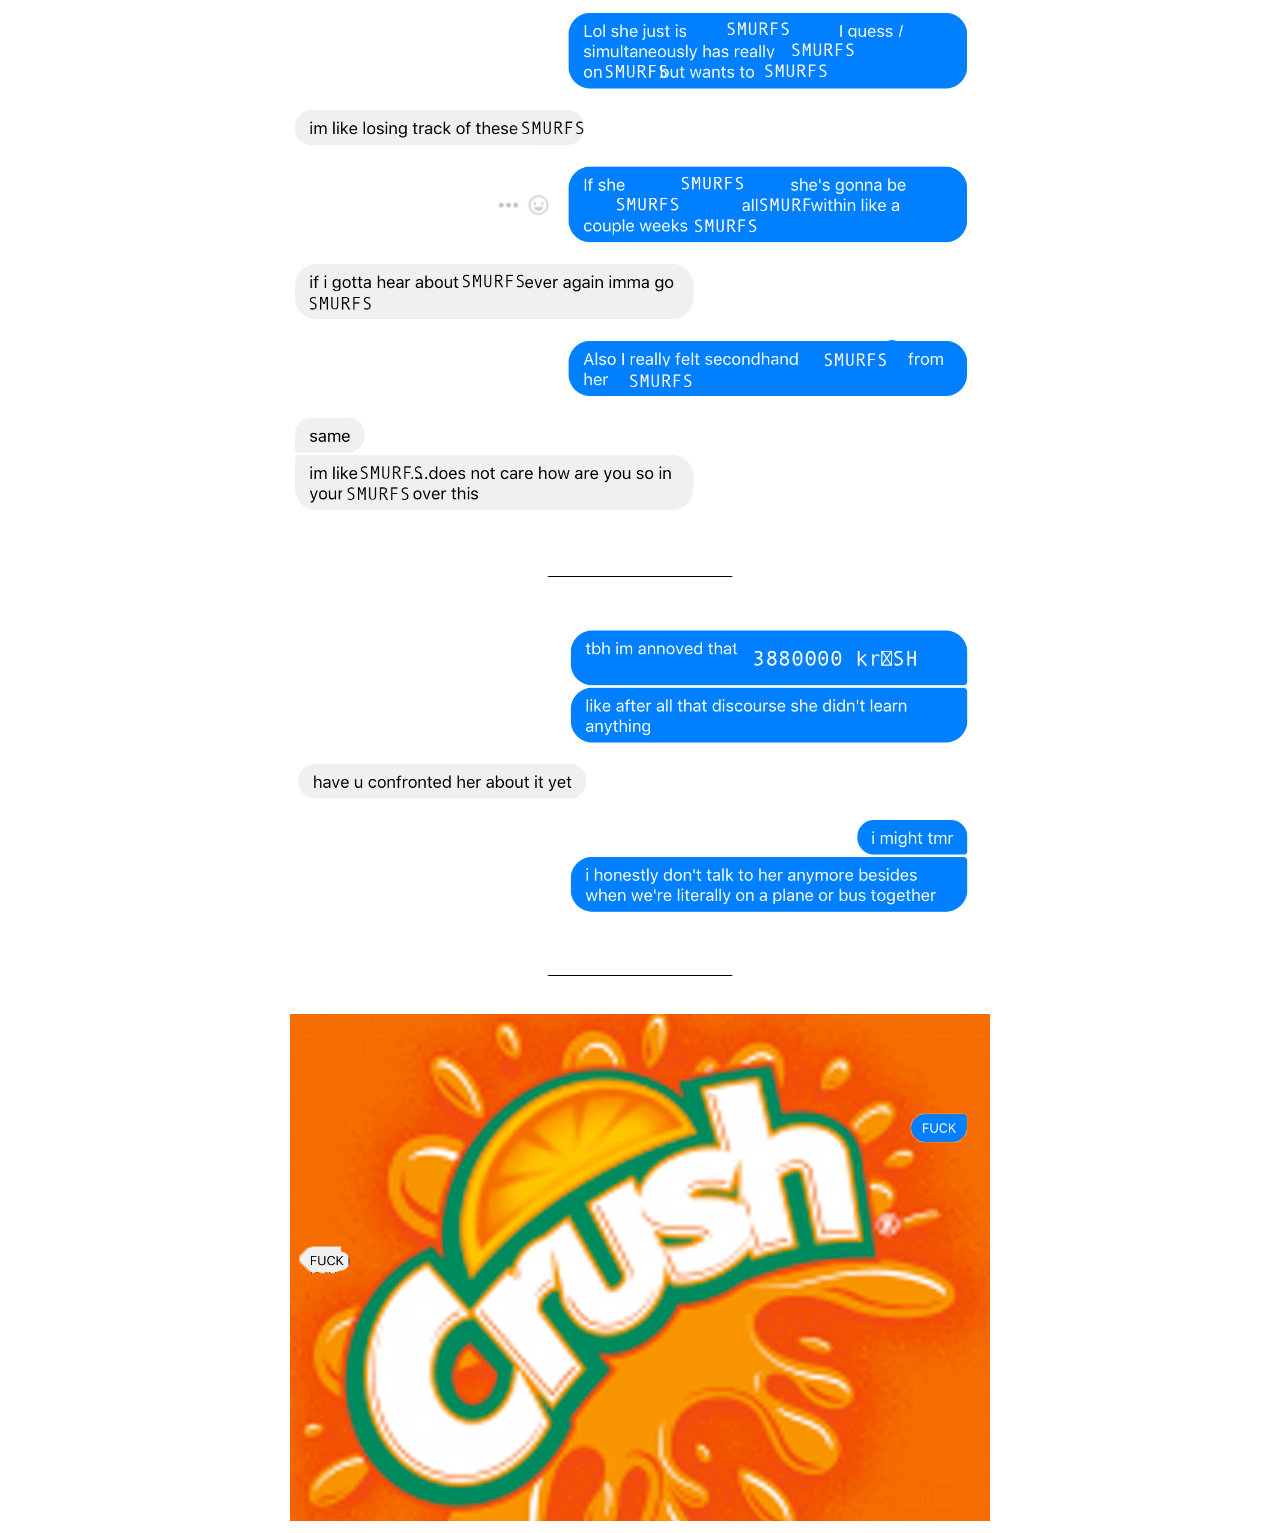
<file: personal-data/personaldata.html>
<!DOCTYPE html>
<html>
<head>
	<title> PERSONAL DATA </title>
</head>
<body>
<center>
<img src="img/1.jpg" style="width: 700px">
<br><br><br> _______________________<br><br><br>
<img src="img/2.jpg" style="width: 700px">
<br><br><br> _______________________<br><br><br>
<img src="img/3.jpg" style="width: 700px">
</center>
</body>
</html>
</file>
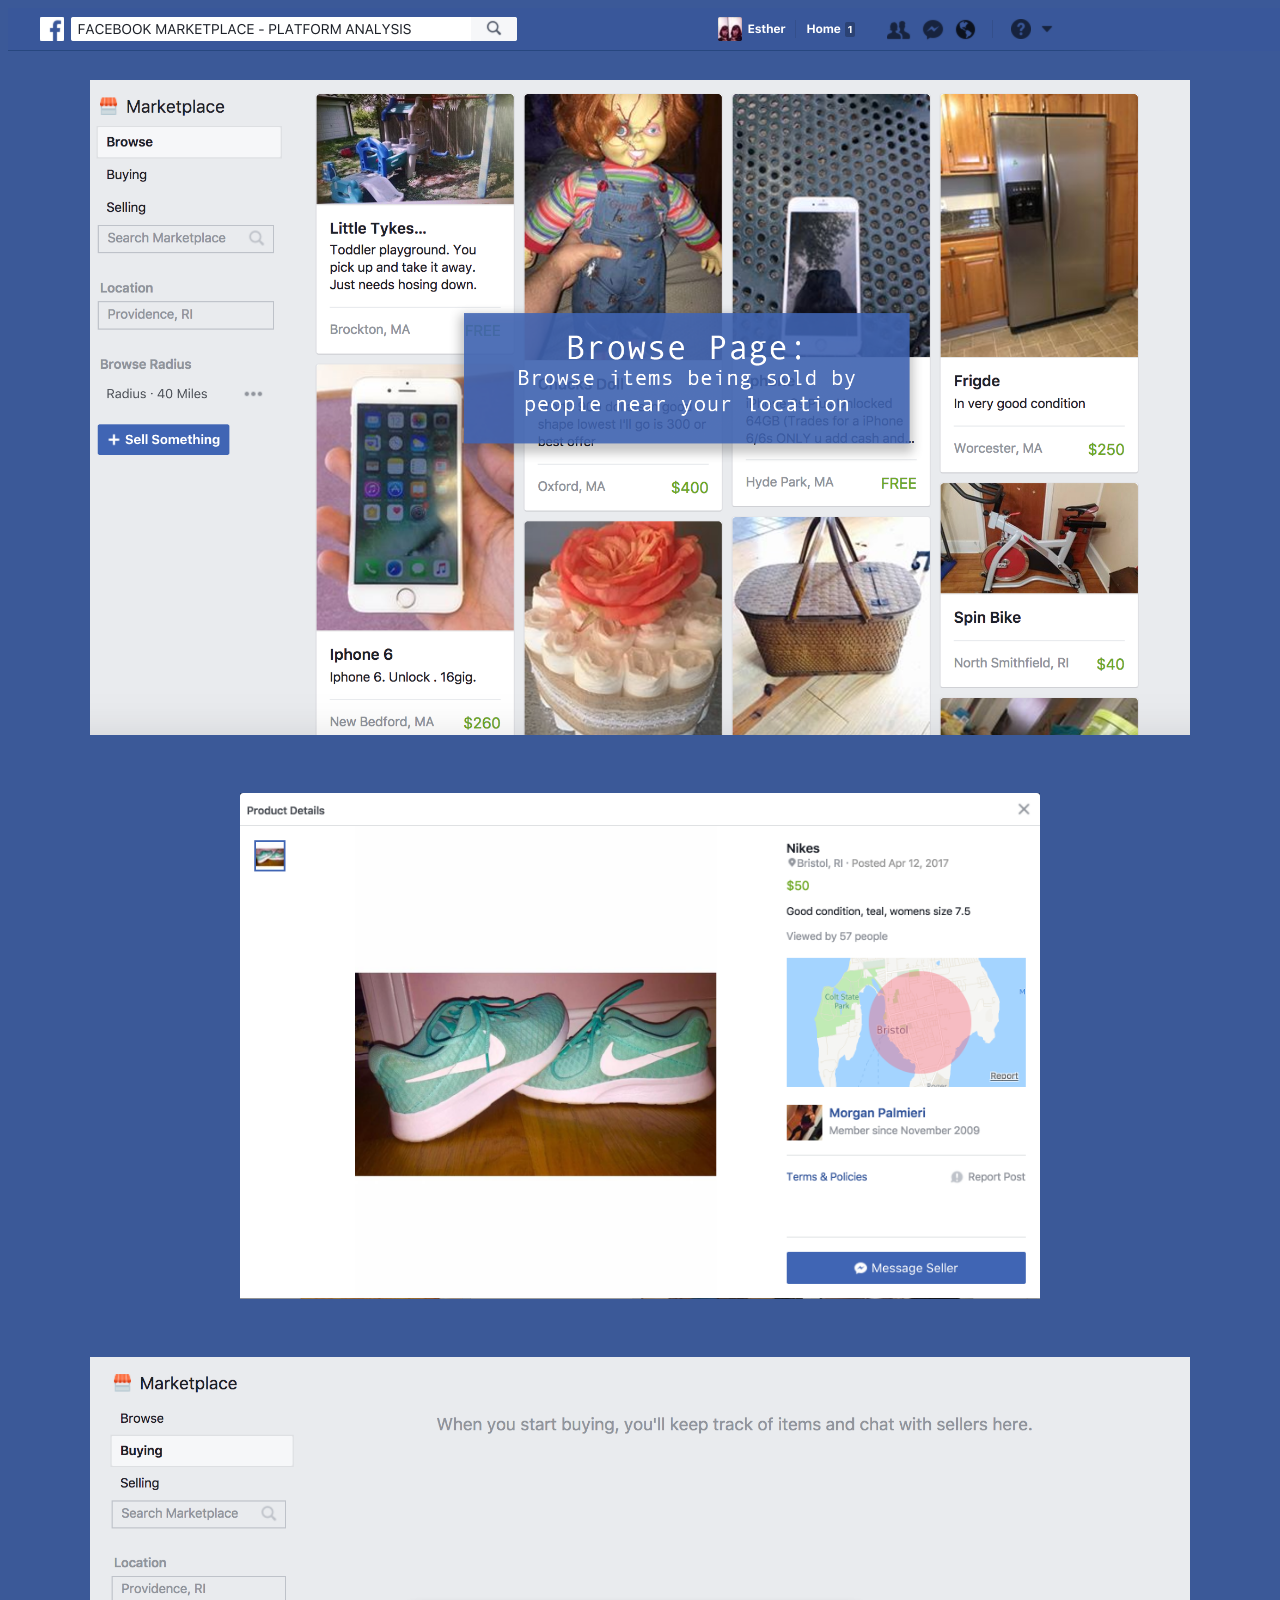
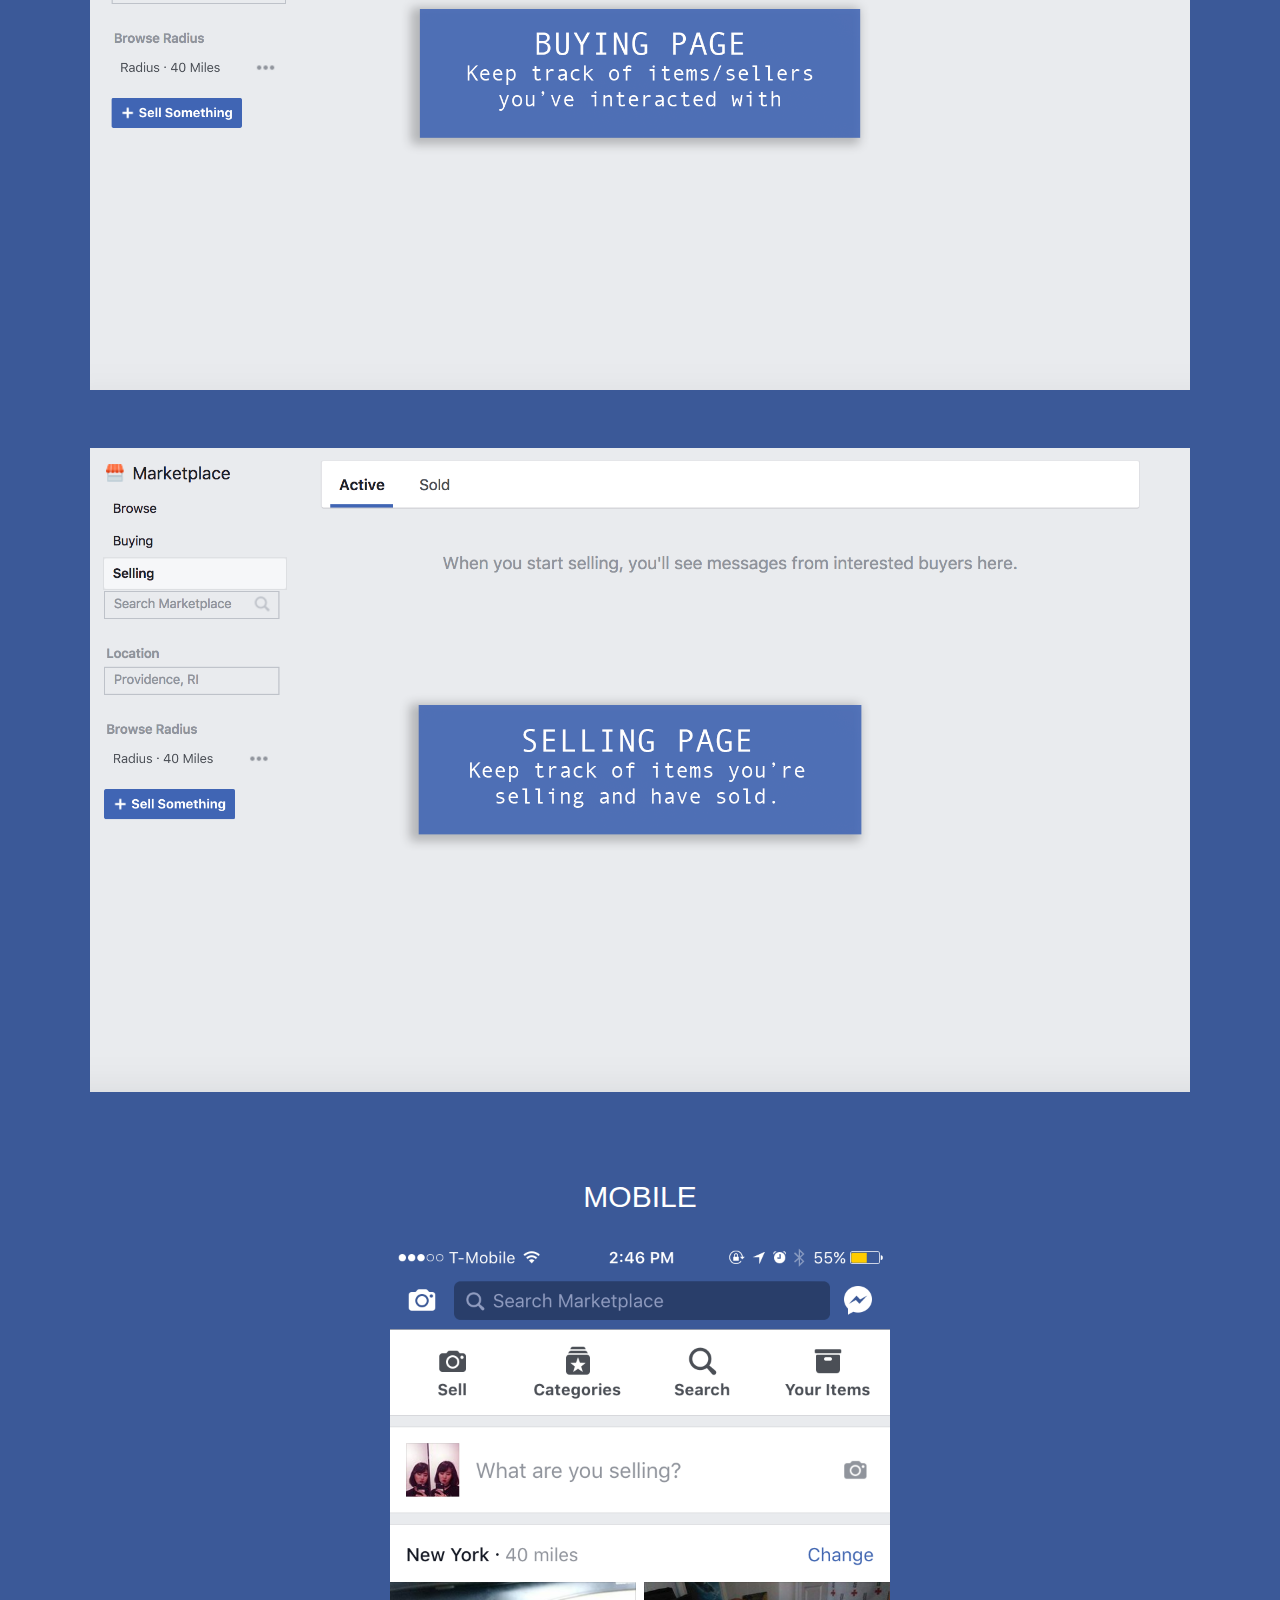
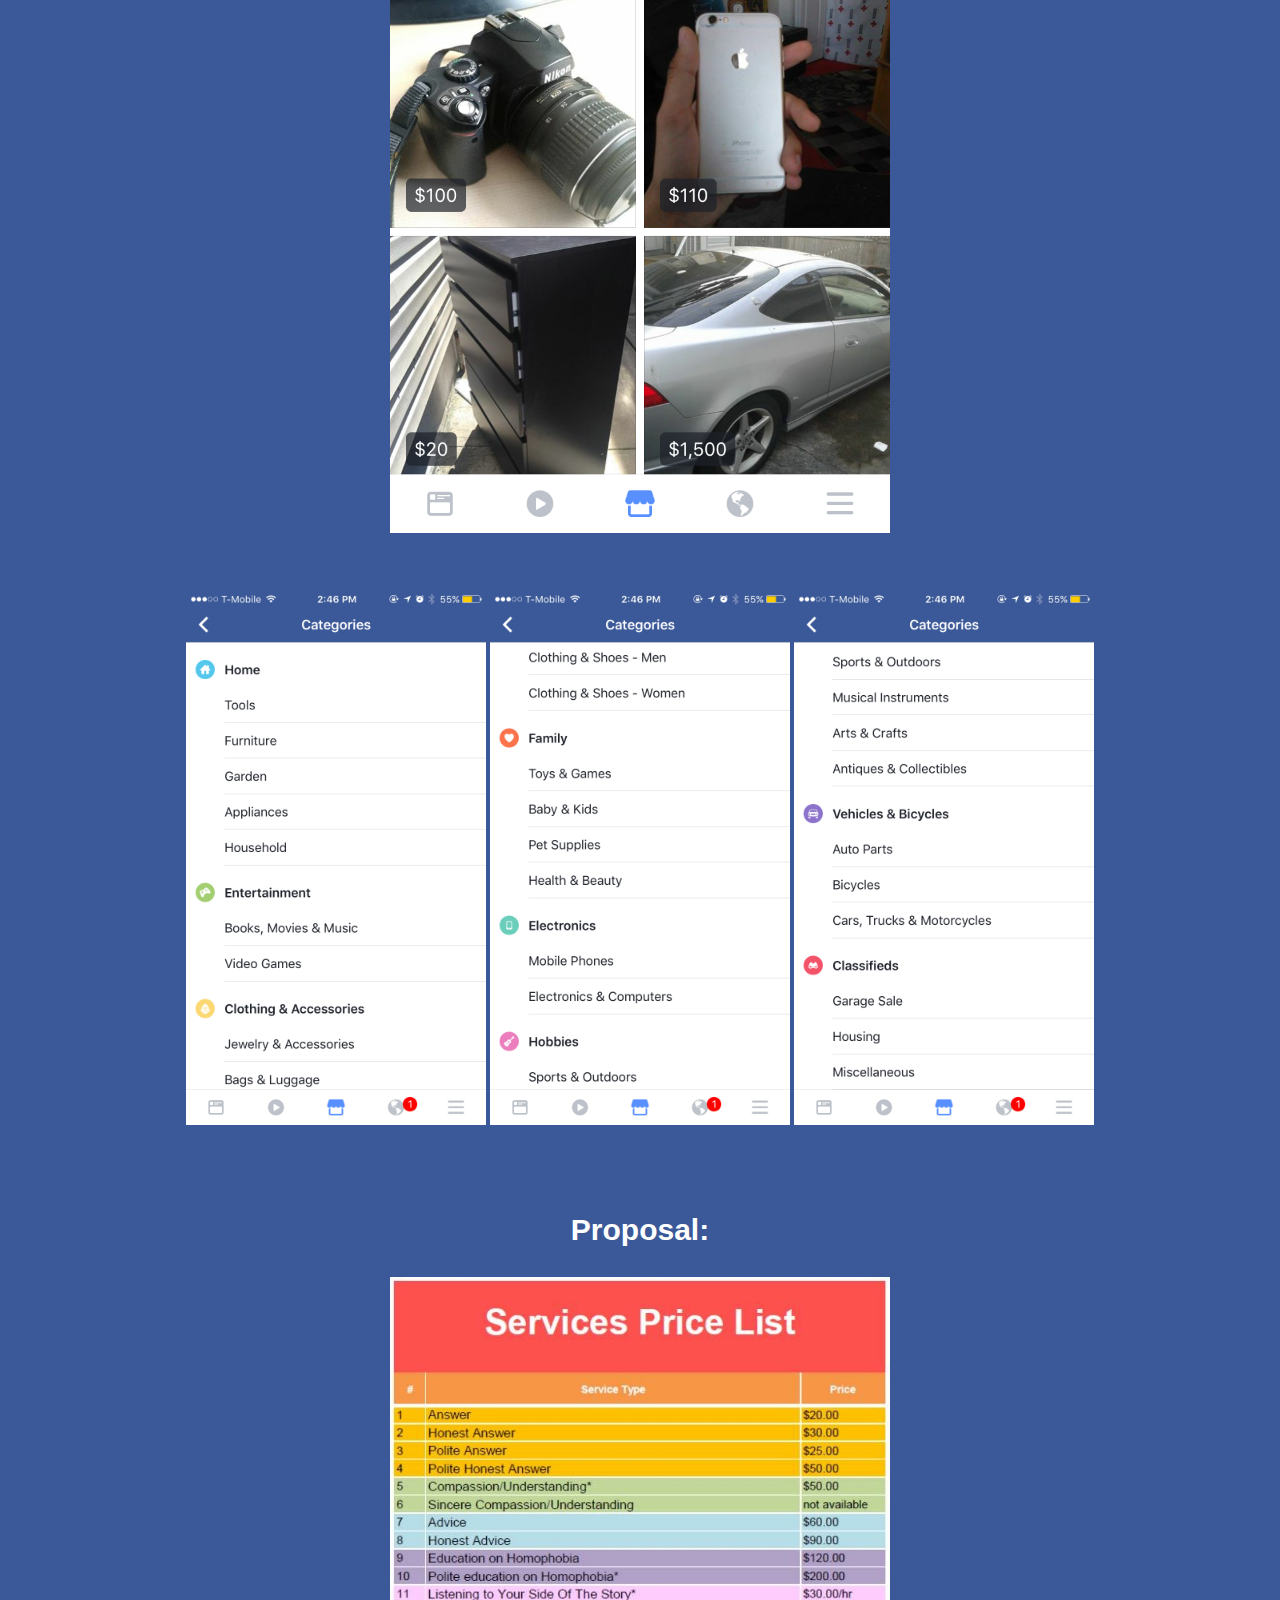
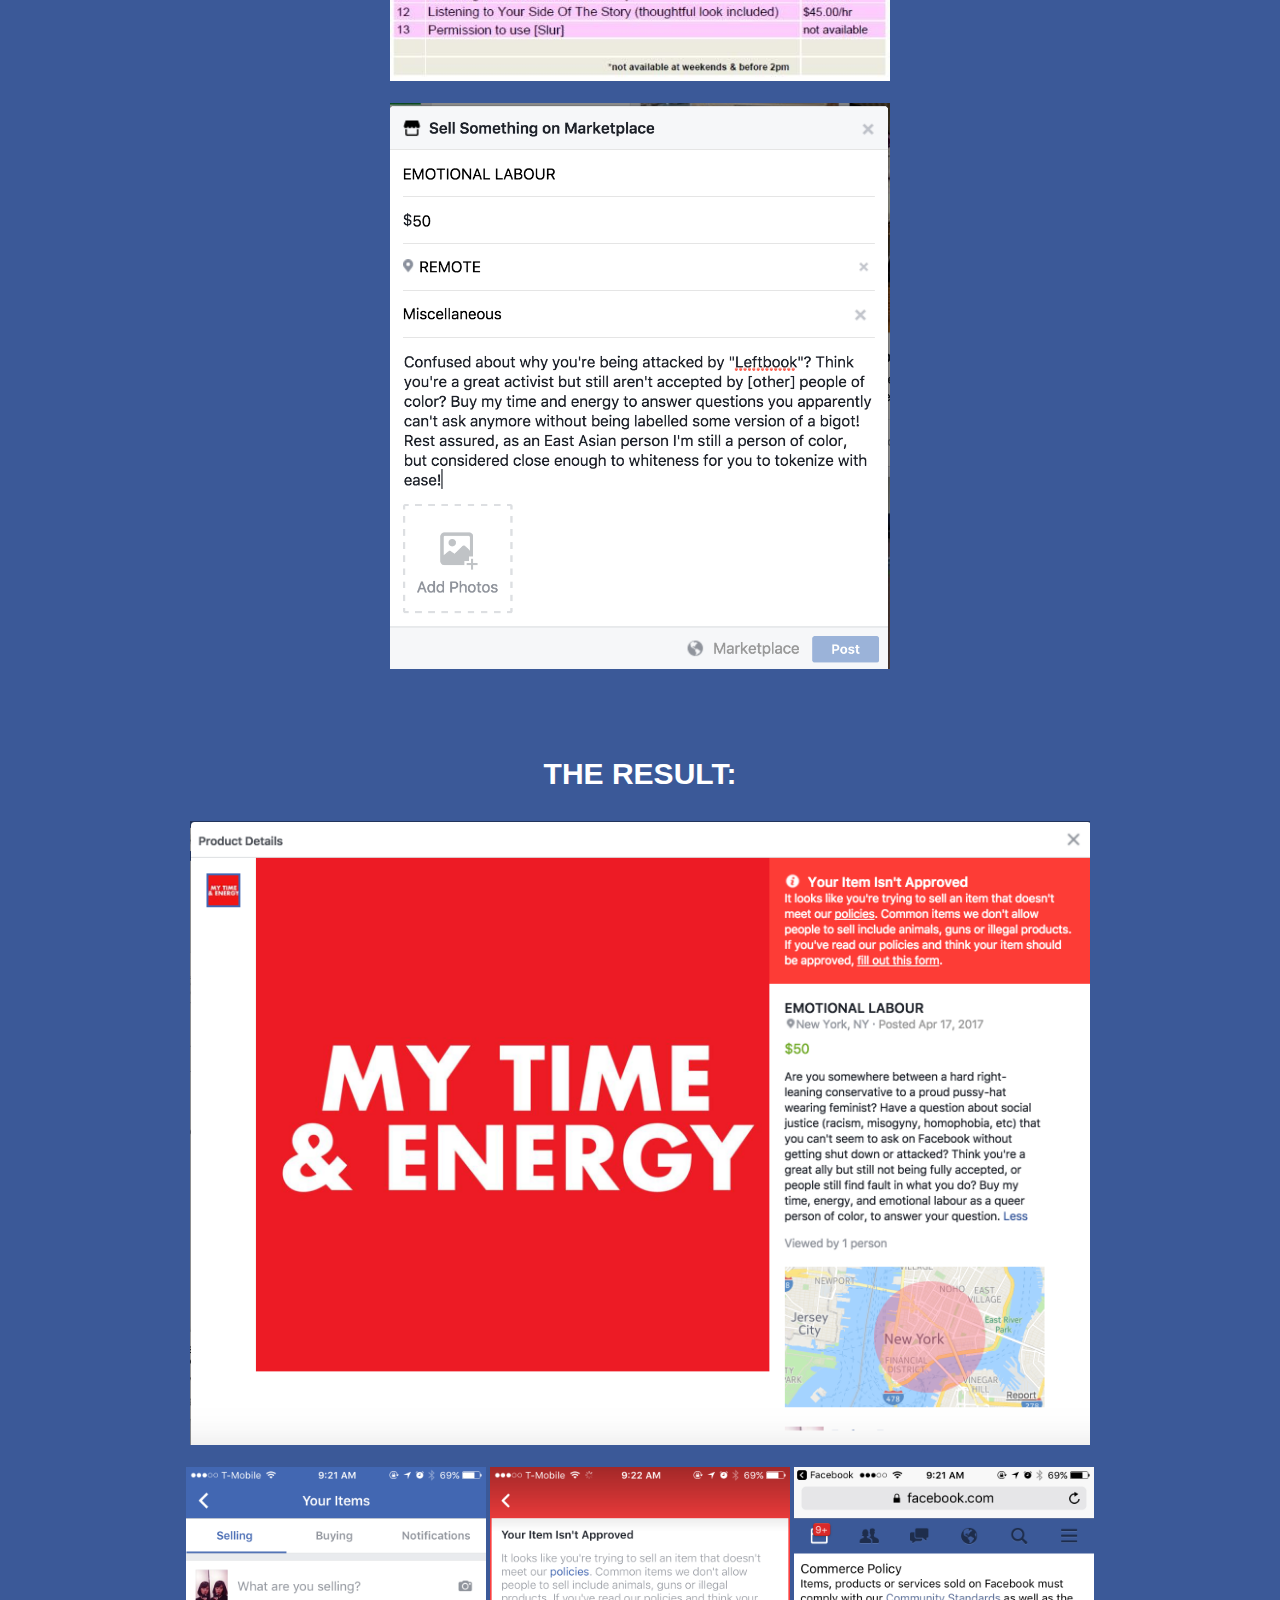
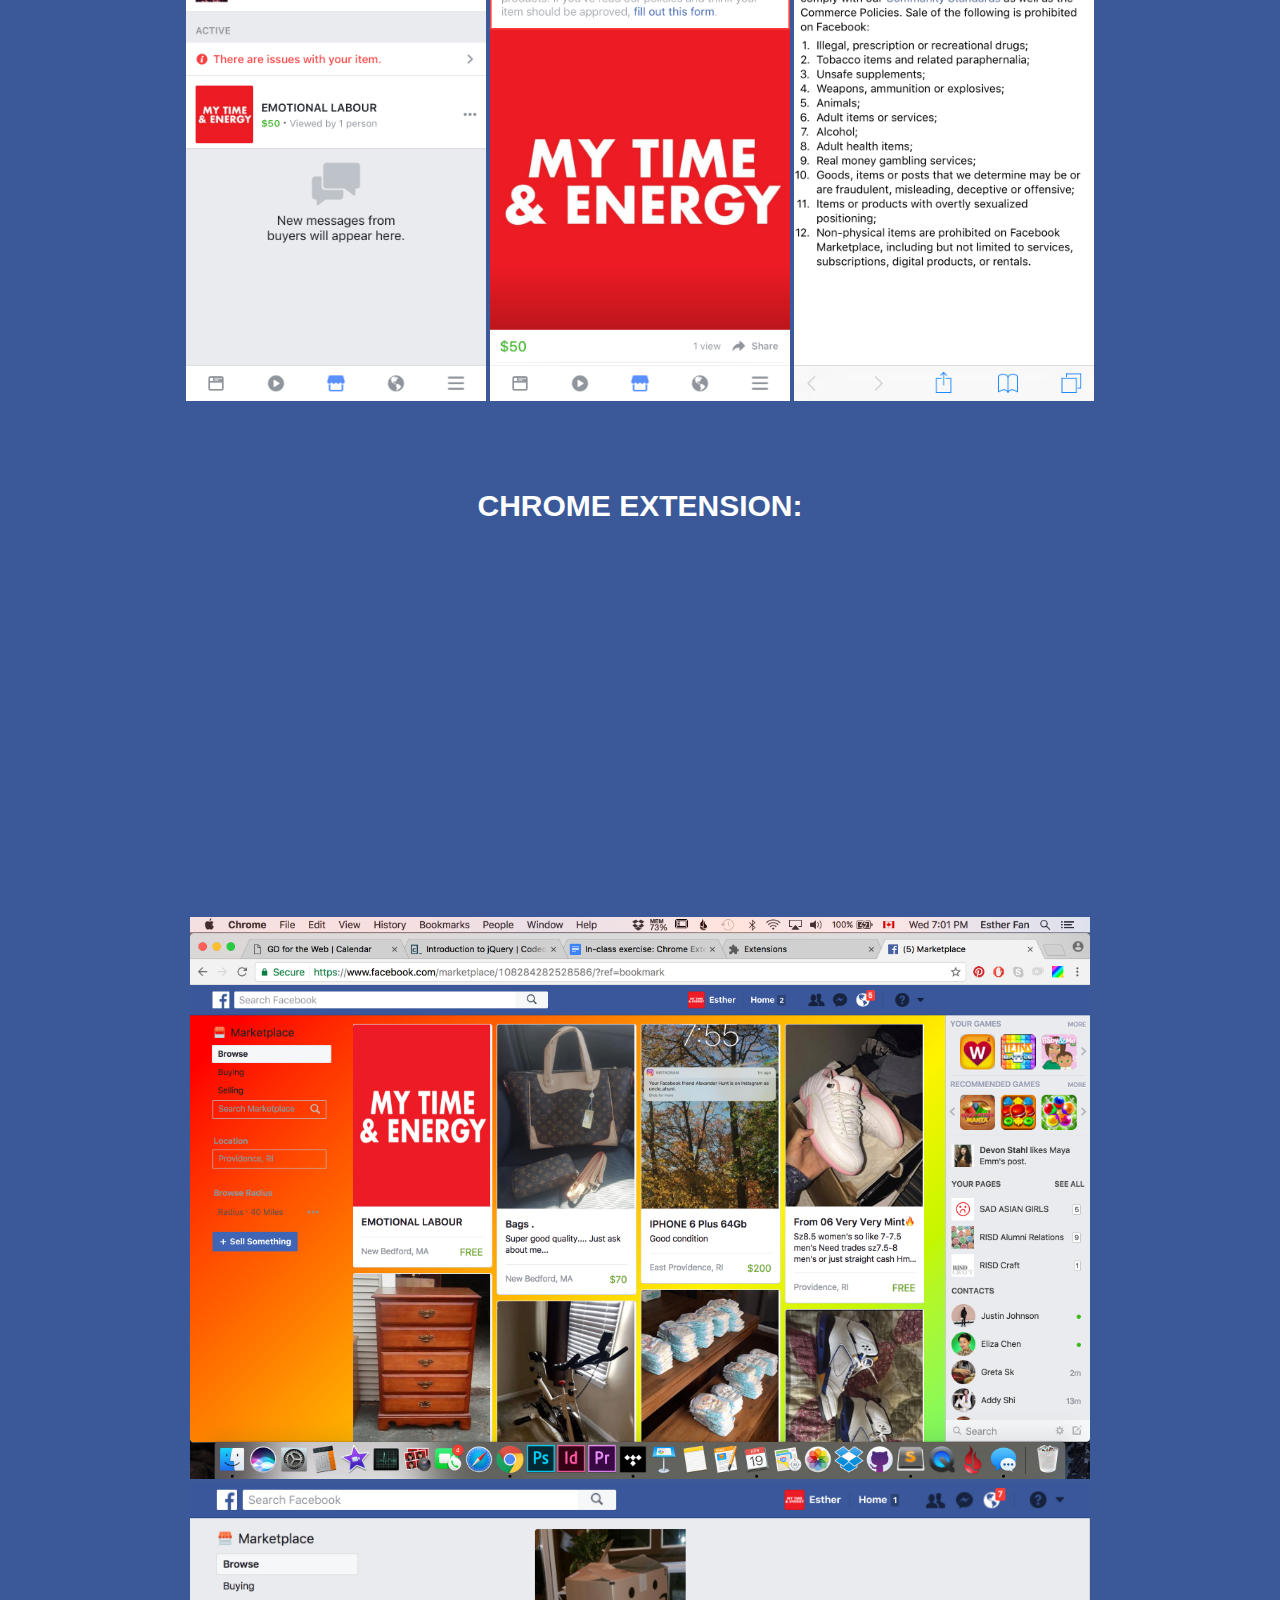
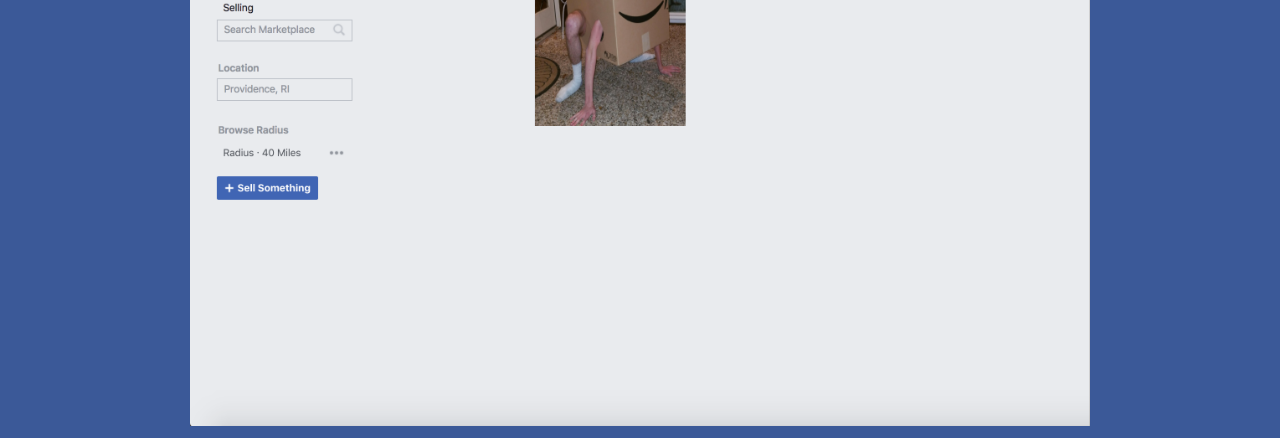
<file: PROJECT2/PLATFORMRESEARCH.html>
<!DOCTYPE html>
<html>

<head>
	<title>FACEBOOK MARKETPLACE — PLATFORM RESEARCH</title>
	<link href="PLATFORMRESEARCH.css" type="text/css" rel="stylesheet">
</head>

<body bgcolor="#3b5998">

<img class="header" src="images/header.png" style="width: 1280px">

	<center>
		<br><br><br><br>
		<img src="images/browse.png" style="width: 1100px">
		<br><br><br><br>
		<img src="images/item.png" style="width: 800px">
		<br><br><br><br>
		<img src="images/buying.png" style="width: 1100px">
		<br><br><br><br>
		<img src="images/selling.png" style="width: 1100px">
		<br><br><br><br>
		<p style="font-family: helvetica; font-size: 30px; color: white" >
		MOBILE </p>
		<img src="images/mobhome.PNG" style="width: 500px">
		<br><br><br><br>
		<img src="images/mobcat1.PNG" style="width: 300px">
		<img src="images/mobcat2.PNG" style="width: 300px">
		<img src="images/mobcat3.PNG" style="width: 300px">
		<br><br><br><br>


		<p style="font-family: helvetica; font-size: 30px; color: white" >
		<strong>Proposal:</strong> </p>
		<img src="images/pricechartex.jpg" style="width: 500px">
		<br><br>
		<img src="images/proposal.png" style="width: 500px">
		<br><br><br><br>
		<p style="font-family: helvetica; font-size: 30px; color: white" >
		<strong>THE RESULT:</strong> </p>
		<img src="images2/fullpost.png" style="width: 900px">
		<br><br>
		<img src="images2/mob1.PNG" style="width: 300px">
		<img src="images2/mob2.PNG" style="width: 300px">
		<img src="images2/mob3.PNG" style="width: 300px">
		<br><br><br><br>
		<p style="font-family: helvetica; font-size: 30px; color: white" >
		<strong>CHROME EXTENSION:</strong> </p>
		<iframe width="640" height="360" src="https://www.youtube.com/embed/MNLH2WfWaD4" frameborder="0" allowfullscreen></iframe>
		<br>
		<img src="images2/test2.png" style="width: 900px">
		<br>
		<img src="images2/test1.png" style="width: 900px">





	</center>



</body>

</html>
</file>
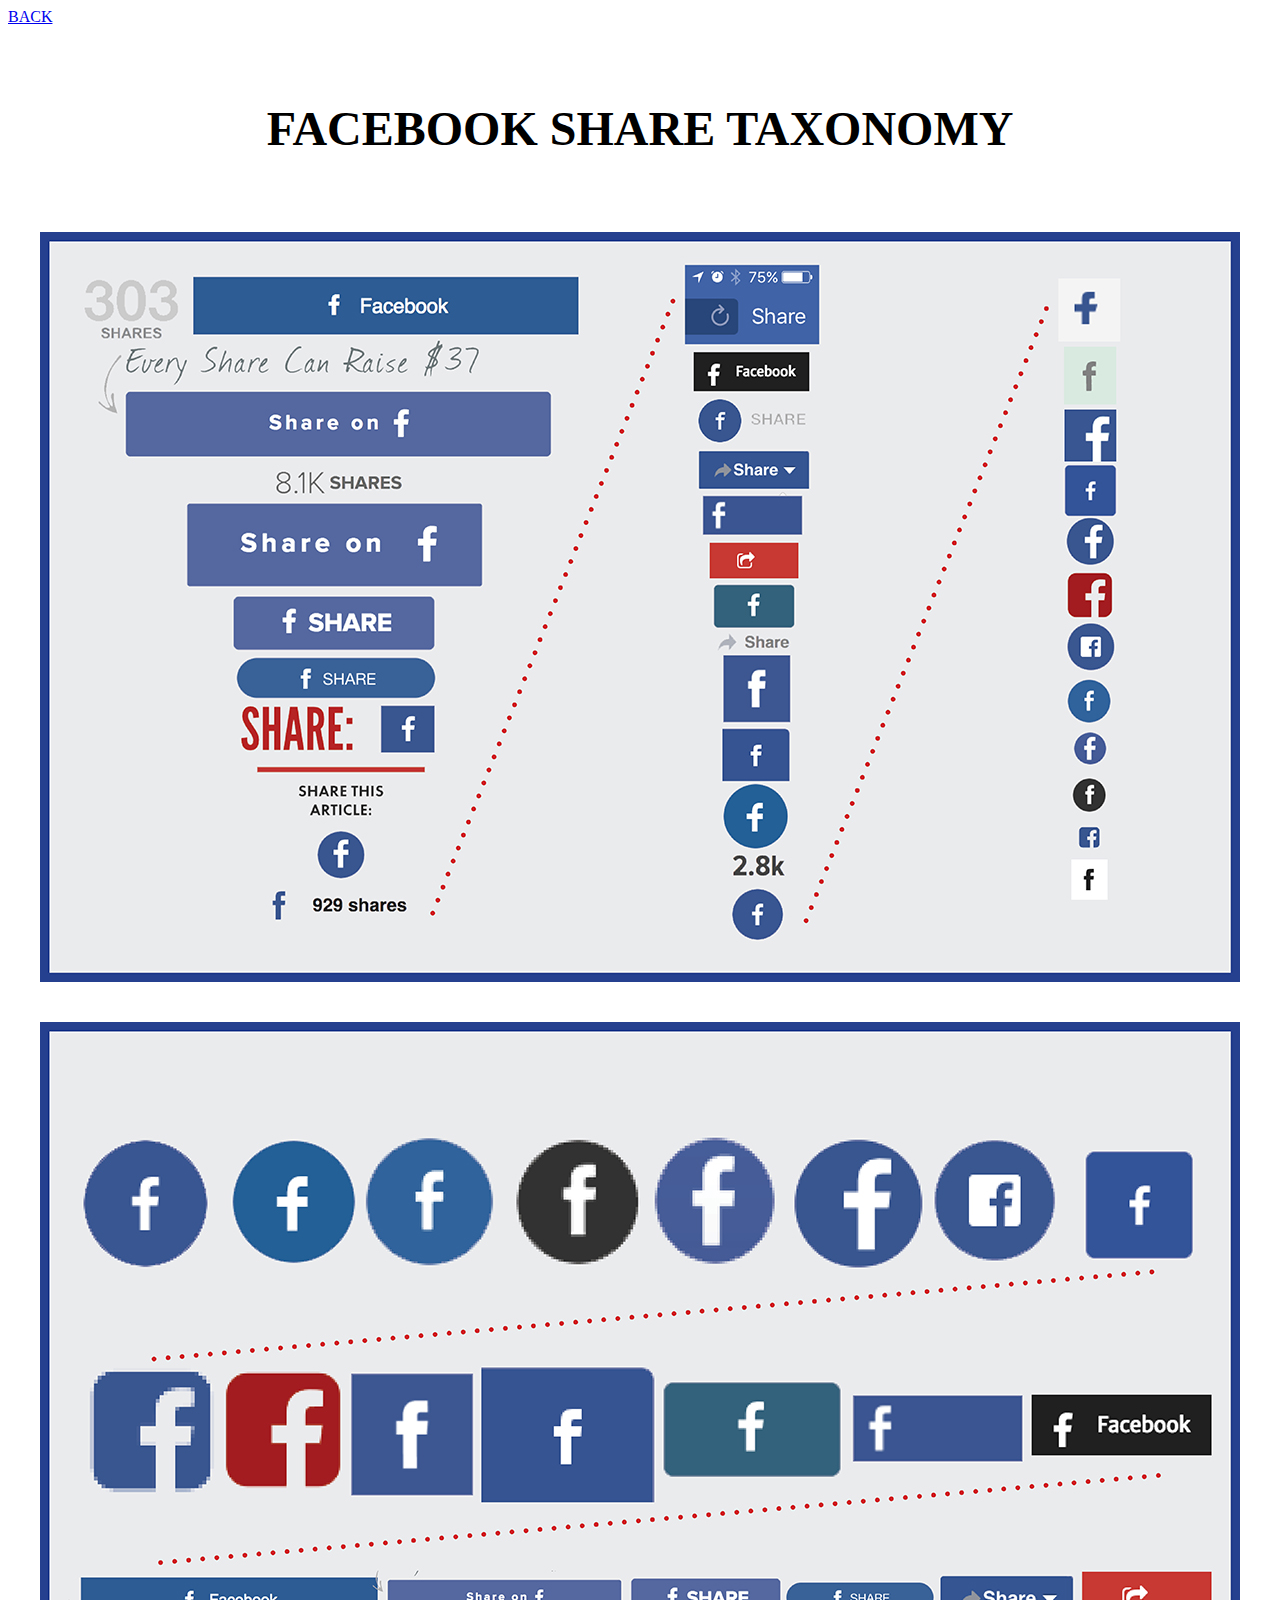
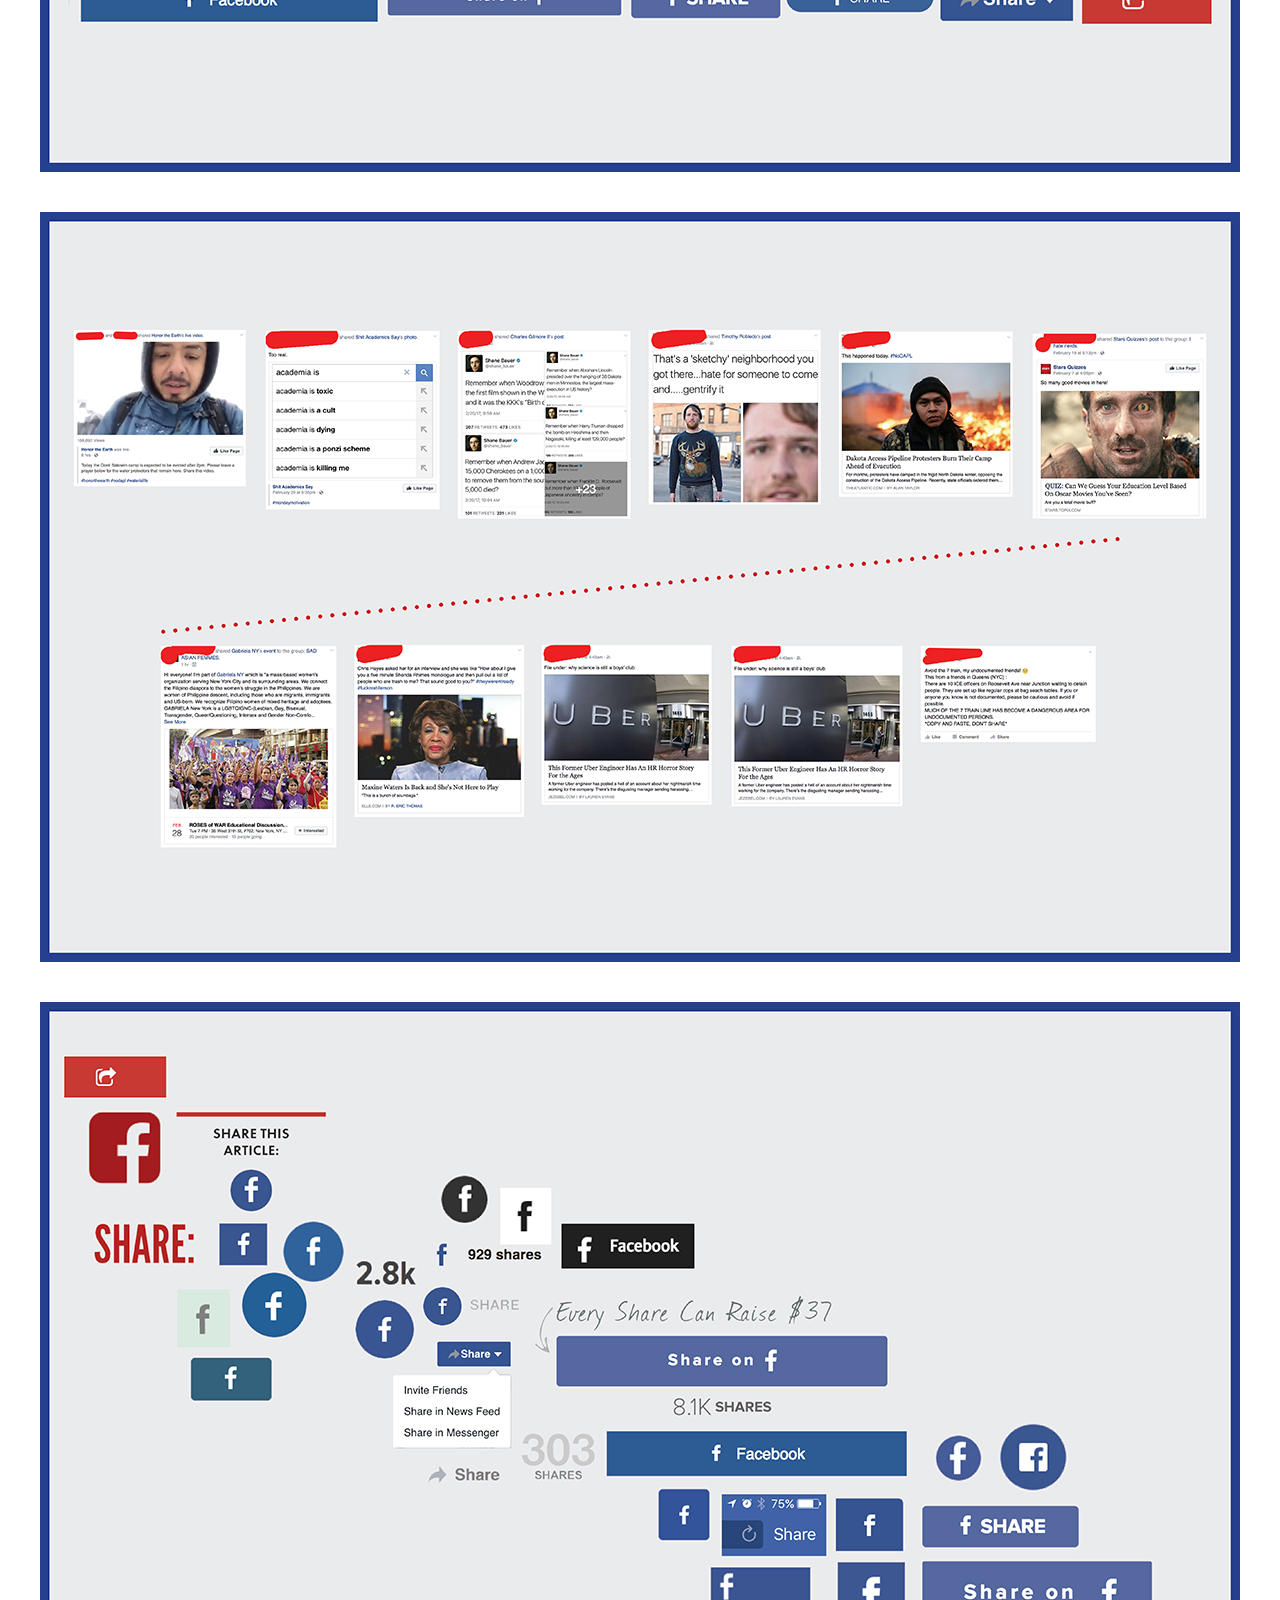
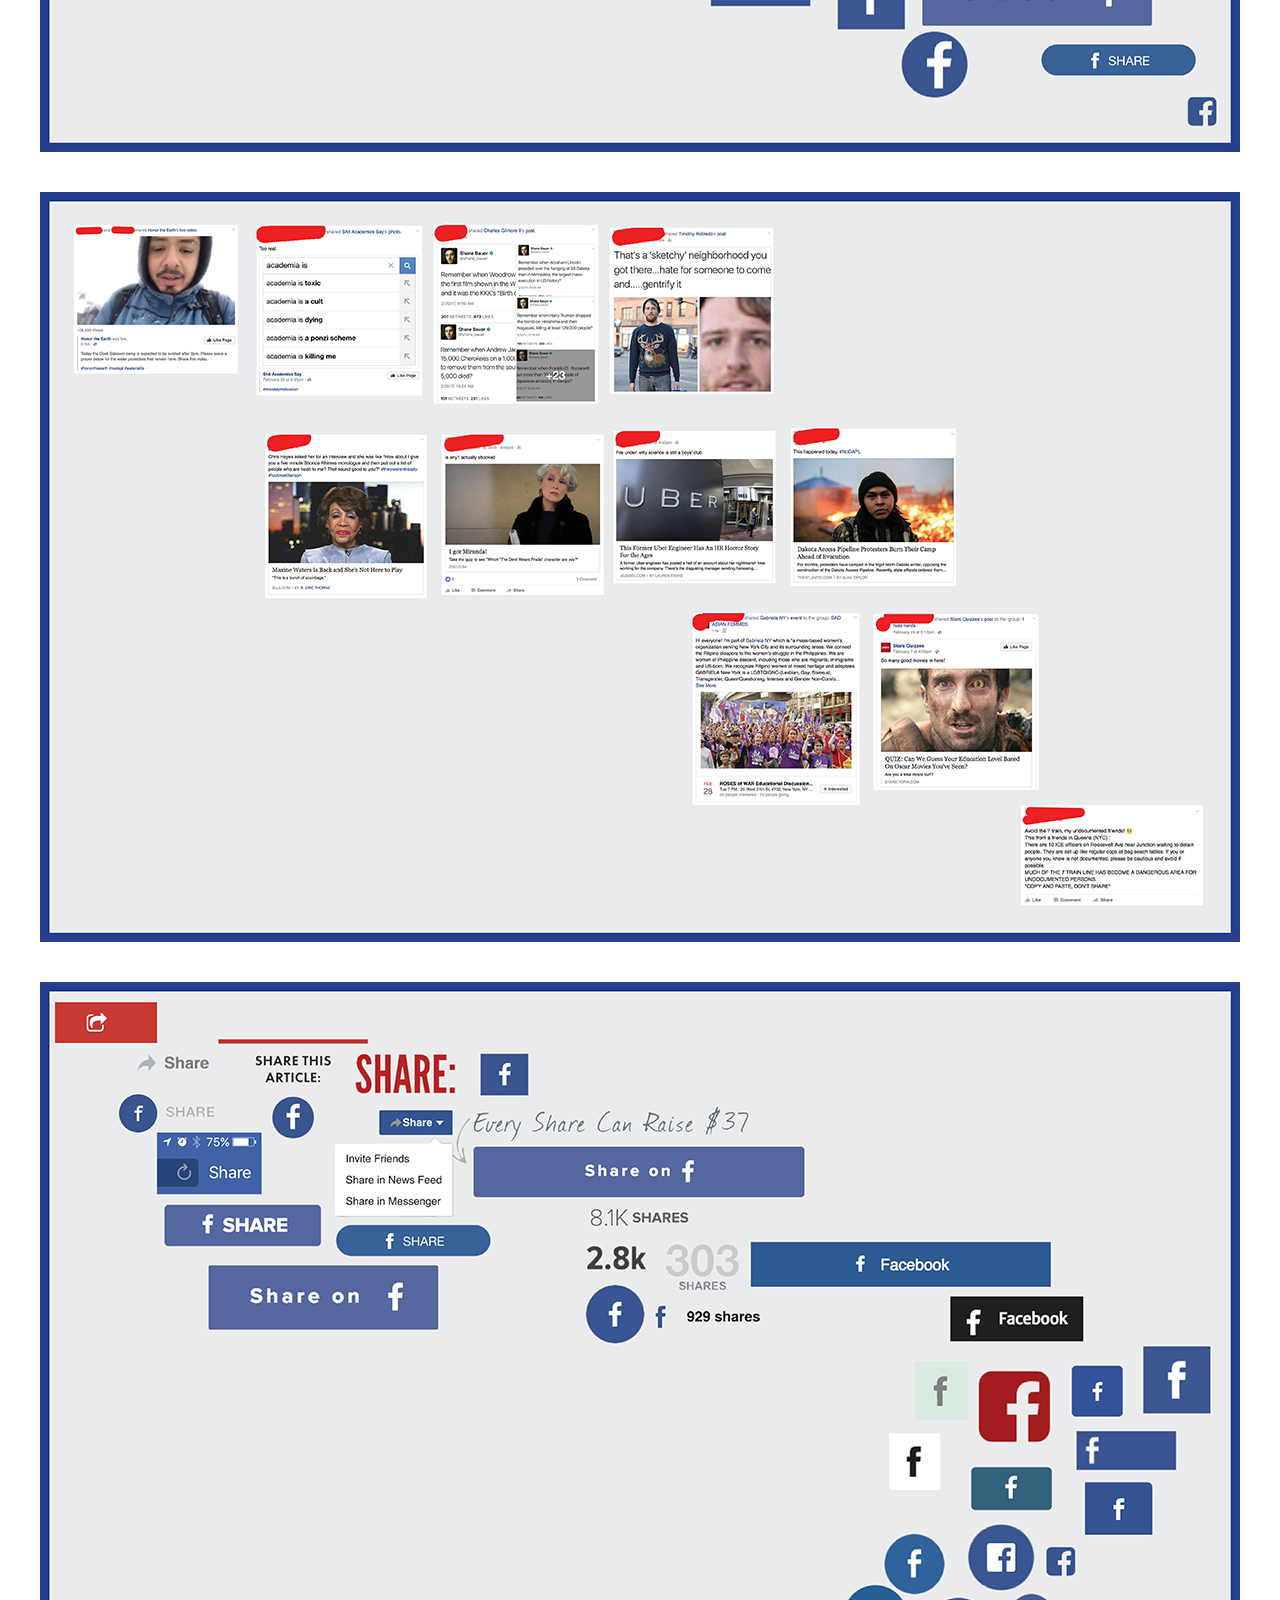
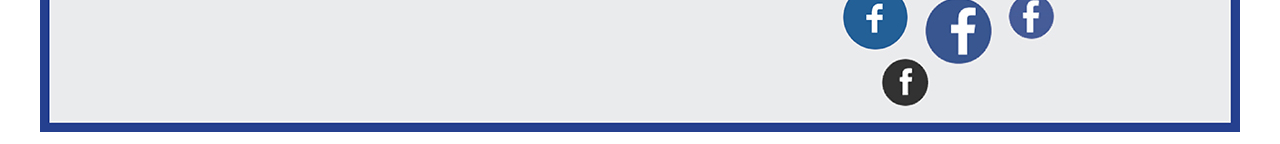
<file: taxonomy/taxonomy.html>
<!DOCTYPE html>
<html>

<a href="index.html" target="blank">BACK</a>
<br /><br /><br /><br />

	<head>
	  <title>TAXONOMY</title>
	</head>

	<body>

		<center>
			<h1>
				<font face="andale mono" size="20">
					FACEBOOK SHARE TAXONOMY						
				</font>
			</h1>
		</center>
		<br /><br /><br />
		<center>
			<img src="taxonomyimg/taxonomy.jpg"/>				
			<br /><br /><br />
			<img src="taxonomyimg/taxonomy2.jpg"/>
			<br /><br /><br />
			<img src="taxonomyimg/taxonomy3.jpg"/>
			<br /><br /><br />
			<img src="taxonomyimg/taxonomy4.jpg"/>
			<br /><br /><br />				
			<img src="taxonomyimg/taxonomy5.jpg"/>
			<br /><br /><br />
			<img src="taxonomyimg/taxonomy6.jpg"/>
		</center>
	</body>

</html>
</file>
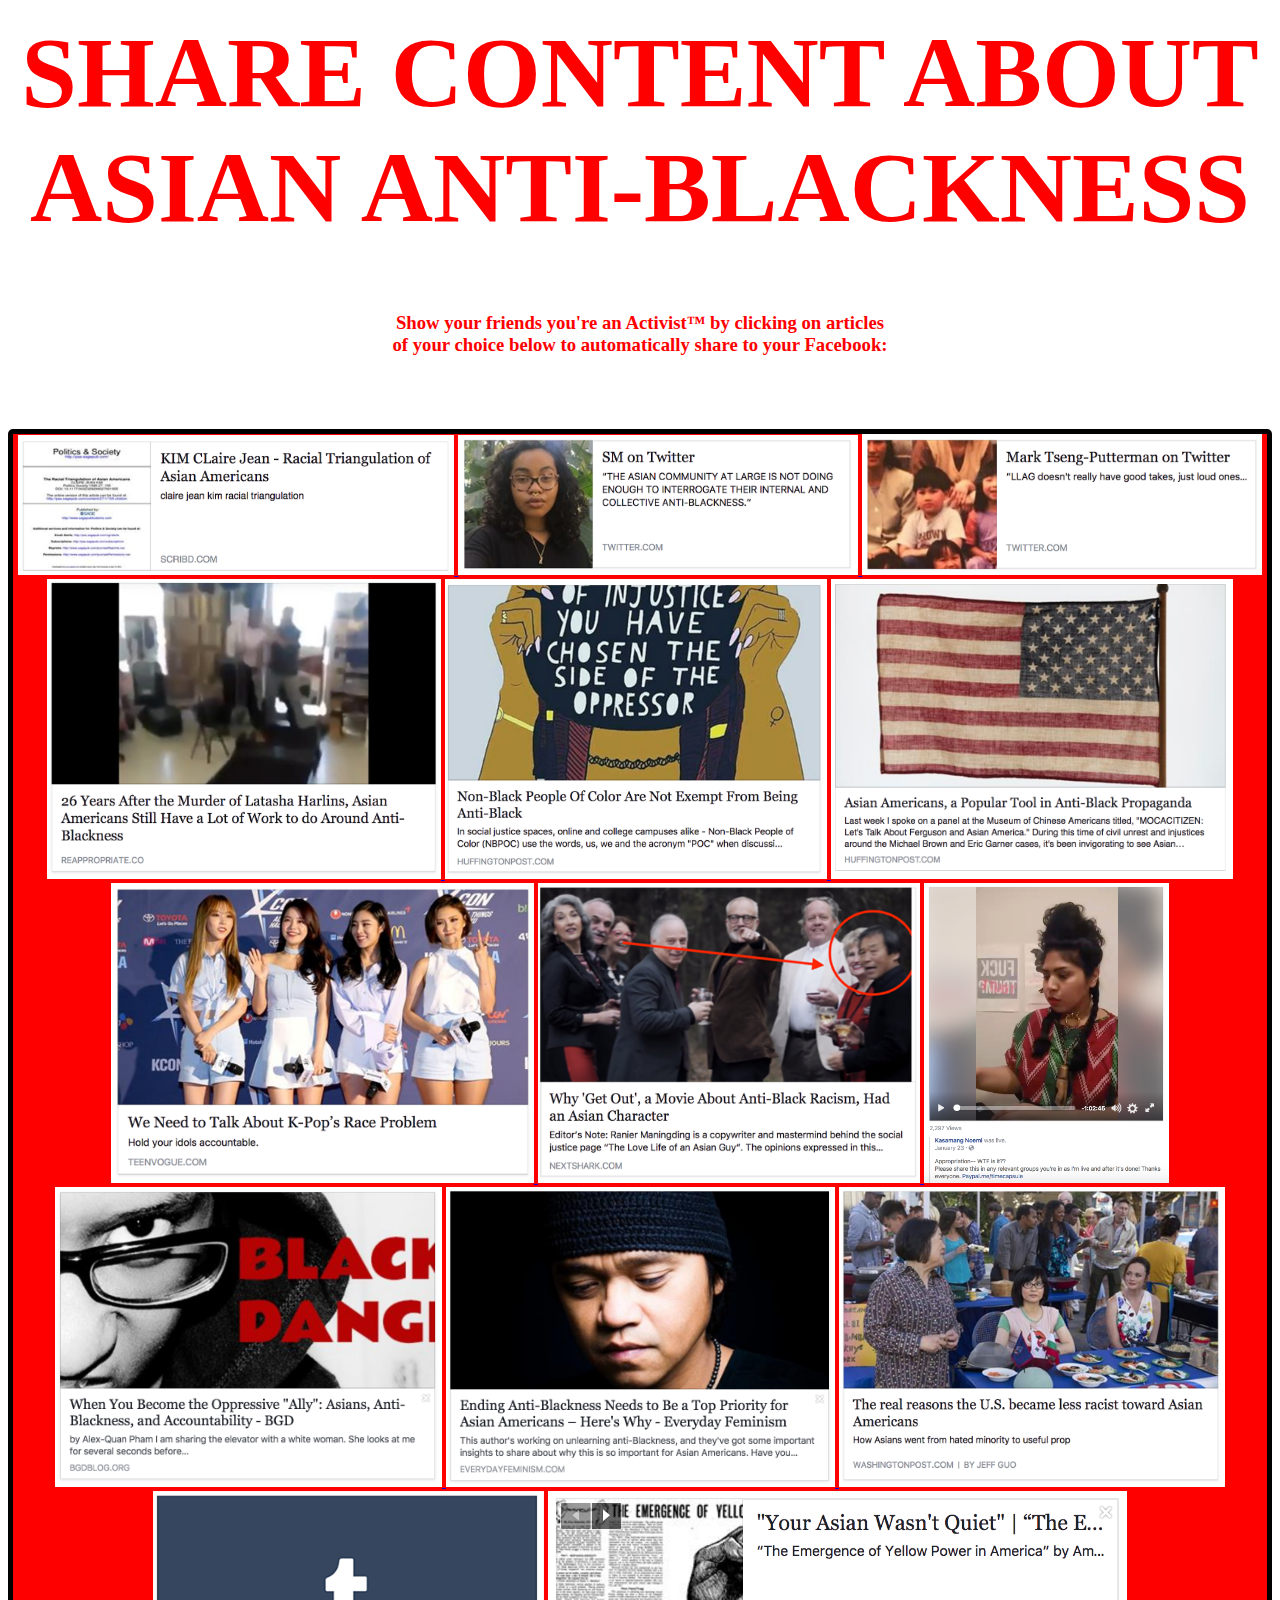
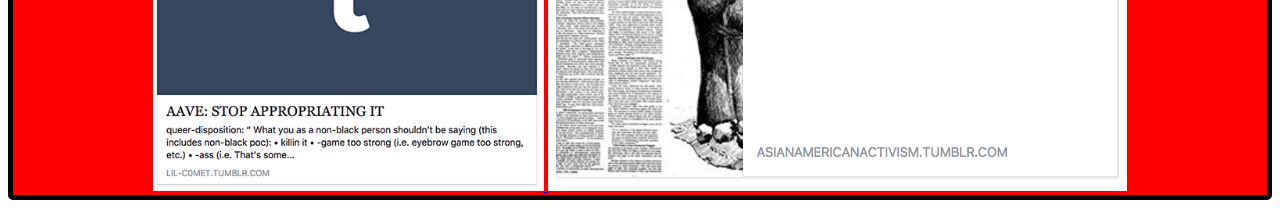
<file: UNPACKING/sharing.html>
<!DOCTYPE html>
<html>

<head>
  <link type="text/css" rel="stylesheet" href="sharing.css"/>
  <title> SHARING </title>
</head>

<body>

  <CENTER>
  <h1 style="font-family: Andale Mono; font-size: 100px; color: red"> SHARE CONTENT ABOUT ASIAN ANTI-BLACKNESS </h1>
  <h3 style="font-family: Andale Mono; color: red"> Show your friends you're an Activist™ by clicking on articles <br> of your choice below to automatically share to your Facebook: </h3>
  </CENTER> 

  <br><br><br>

  <div>
    <CENTER>
    <a href="https://www.facebook.com/sharer/sharer.php?u=http://bit.ly/2mhVhO8" target="_blank">
    <img src="racialtriangulation.png" height="140"/> 
    </a>

    <a href="https://www.facebook.com/sharer/sharer.php?u=http://bit.ly/2mFWWZp" target="_blank">
    <img src="twitterthread.png" width="400"/> 
    </a>

    <a href="https://www.facebook.com/sharer/sharer.php?u=http://bit.ly/2nSWQhP" target="_blank">
    <img src="llag.png" width="400"/> 
    </a>

    <a href="https://www.facebook.com/sharer/sharer.php?u=http://bit.ly/2n3Aj51" target="_blank">
    <img src="charlotte.png" height="300"/> 
    </a>

    <a href="https://www.facebook.com/sharer/sharer.php?u=http://huff.to/2lRxDaV" target="_blank">
    <img src="nbpoc.png" height="300"/> 
    </a>

    <a href="https://www.facebook.com/sharer/sharer.php?u=http://huff.to/1ARvXvd" target="_blank">
    <img src="huffpost.png" height="300"/> 
    </a>

    <a href="https://www.facebook.com/sharer/sharer.php?u=http://bit.ly/2n4g3iV" target="_blank">
    <img src="kpop.png" height="300"/> 
    </a>

    <a href="https://www.facebook.com/sharer/sharer.php?u=http://bit.ly/2lJlmAB" target="_blank">
    <img src="getout.png" height="300"/> 
    </a>

    <a href="https://www.facebook.com/sharer/sharer.php?u=http://bit.ly/2mJqupK" target="_blank">
    <img src="appropriation.png" height="300"/> 
    </a>


    <a href="https://www.facebook.com/sharer/sharer.php?u=http://bit.ly/2mJDEDe" target="_blank">
    <img src="bgd.png" height="300"/> 
    </a>

    <a href="https://www.facebook.com/sharer/sharer.php?u=http://bit.ly/20QBXjH" target="_blank">
    <img src="edfeminism.png" height="300"/> 
    </a>

    <a href="https://www.facebook.com/sharer/sharer.php?u=http://wapo.st/2noSpyM" target="_blank">
    <img src="mmm.png" height="300"/> 
    </a>

    <a href="https://www.facebook.com/sharer/sharer.php?u=http://bit.ly/2mhEsDe" target="_blank">
    <img src="aave.png" height="300"/> 
    </a>

    <a href="https://www.facebook.com/sharer/sharer.php?u=http://bit.ly/2nTf2bj">
        <img src="yellowpower.png" height="300">
    </a>

    </CENTER>

    </div>





</body>
</html>
</file>
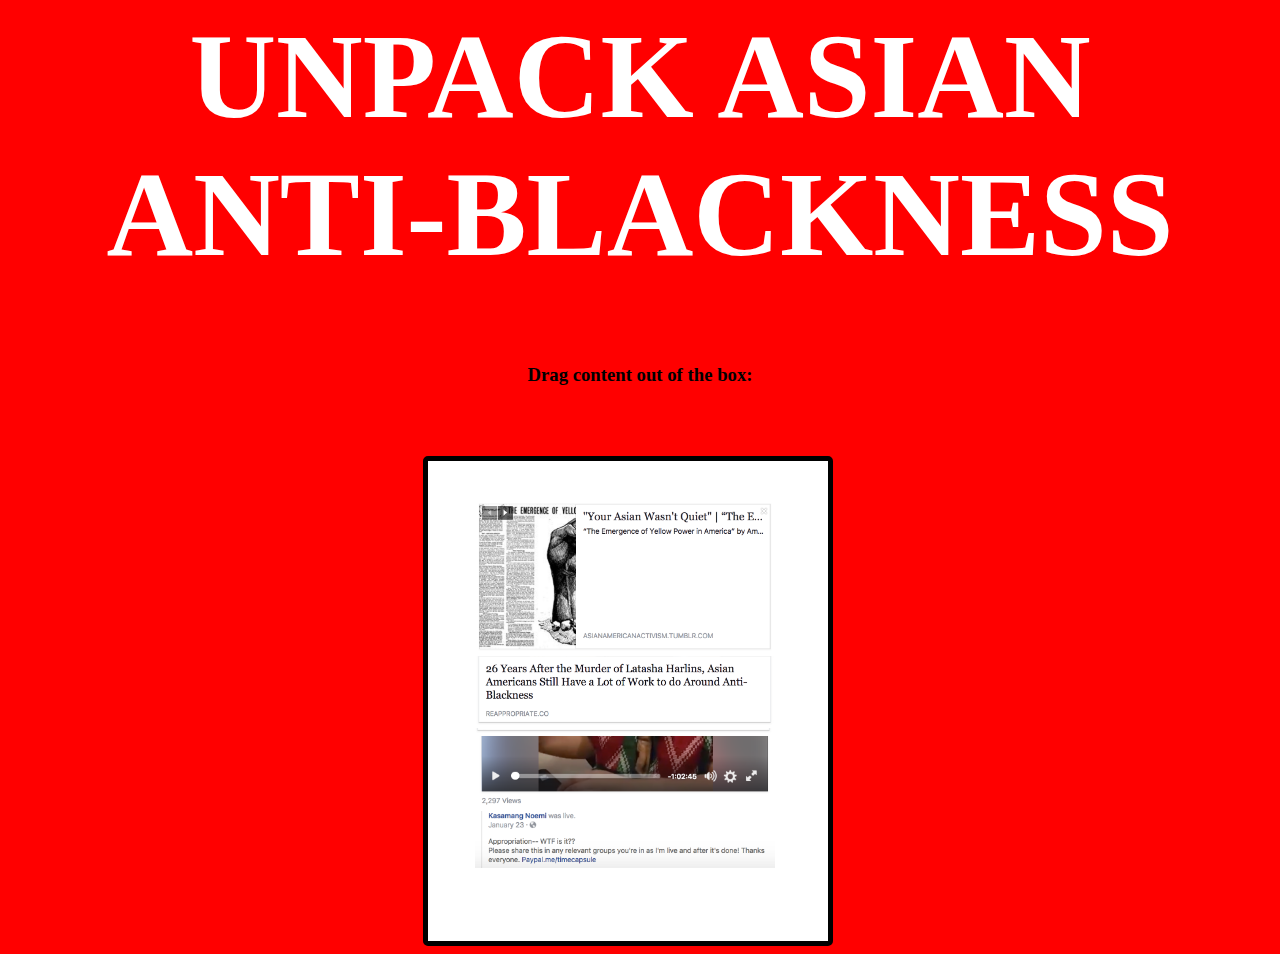
<file: UNPACKING/unpacking.html>
<!-- Script by hscripts.com -->
<!-- Copyright of HIOXINDIA -->
<!-- More scripts @www.hscripts.com -->

<script type="text/javascript">
var ie=document.all;
var nn6=document.getElementById&&!document.all;
var isdrag=false;
var x,y;
var dobj;
function movemouse(e)
  {
    if (isdrag)
    {
      dobj.style.left = nn6 ? tx + e.clientX - x : tx + event.clientX - x;
      dobj.style.top  = nn6 ? ty + e.clientY - y : ty + event.clientY - y;
      return false;
    }
  }

function selectmouse(e)
  {
    var fobj       = nn6 ? e.target : event.srcElement;
    var topelement = nn6 ? "HTML" : "BODY";
    while (fobj.tagName != topelement && fobj.className != "dragme")
      {
        fobj = nn6 ? fobj.parentNode : fobj.parentElement;
      }
    if (fobj.className=="dragme")
      {
        isdrag = true;
        dobj = fobj;
        tx = parseInt(dobj.style.left+0,10);
        ty = parseInt(dobj.style.top+0,10);
        x = nn6 ? e.clientX : event.clientX;
        y = nn6 ? e.clientY : event.clientY;
        document.onmousemove=movemouse;
        return false;
      }
  }

document.onmousedown=selectmouse;
document.onmouseup=new Function("isdrag=false");
</script>

<style type="text/css">
        .dragme{position:absolute;}
</style>

<head>
  <link type="text/css" rel="stylesheet" href="unpacking.css"/>
  <title> UNPACKING </title>
</head>

<body bgcolor="red">

  <CENTER>
  <h1 style="font-family: Andale Mono; font-size: 120px; color: white "  > UNPACK ASIAN ANTI-BLACKNESS </h1>
  <h3 style="font-family: Andale Mono"> Drag content out of the box: </h3>
  </CENTER>

<div>

    <a href="http://bit.ly/2nTf2bj" target="_blank">
    <img src="yellowpower.png" width="300" style="cursor:move; top: 500px; left: 475px; z-index: 14;" class="dragme"/> 
    </a>

    <a href="http://bit.ly/2mFWWZp" target="_blank">
    <img src="twitterthread.png" width="300" style="cursor:move; top: 500px; left: 475px; z-index: 13;" class="dragme"/> 
    </a>

    <a href="http://bit.ly/2n3Aj51" target="_blank">
    <img src="charlotte.png" width="300" style="cursor:move; top: 500px; left: 475px; z-index: 12;" class="dragme"/> 
    </a>

    <a href="http://bit.ly/2mhVhO8" target="_blank">
    <img src="racialtriangulation.png" width="300" style="cursor:move; top: 500px; left: 475px; z-index: 11;" class="dragme"/> 
    </a>

    <a href="http://huff.to/2lRxDaV" target="_blank">
    <img src="nbpoc.png" width="300" style="cursor:move; top: 500px; left: 475px; z-index: 10;" class="dragme"/> 
    </a>

    <a href="http://huff.to/1ARvXvd" target="_blank">
    <img src="huffpost.png" width="300" style="cursor:move; top: 500px; left: 475px; z-index: 9;" class="dragme"/> 
    </a>

    <a href="http://bit.ly/2mhEsDe" target="_blank">
    <img src="aave.png" width="300" style="cursor:move; top: 500px; left: 475px; z-index: 8;" class="dragme"/> 
    </a>

    <a href="http://bit.ly/2mJDEDe" target="_blank">
    <img src="bgd.png" width="300" style="cursor:move; top: 500px; left: 475px; z-index: 7;" class="dragme"/> 
    </a>

    <a href="http://bit.ly/20QBXjH" target="_blank">
    <img src="edfeminism.png" width="300" style="cursor:move; top: 500px; left: 475px; z-index: 6;" class="dragme"/> 
    </a>

    <a href="http://wapo.st/2noSpyM" target="_blank">
    <img src="mmm.png" width="300" style="cursor:move; top: 500px; left: 475px; z-index: 5;" class="dragme"/> 
    </a>

    <a href="http://bit.ly/2n4g3iV" target="_blank">
    <img src="kpop.png" width="300" style="cursor:move; top: 500px; left: 475px; z-index: 4;" class="dragme"/>
    </a>

    <a href="http://bit.ly/2lJlmAB" target="_blank">
    <img src="getout.png" width="300" style="cursor:move; top: 500px; left: 475px; z-index: 3;" class="dragme"/> 
    </a>

    <a href="http://bit.ly/2nSWQhP" target="_blank">
    <img src="llag.png" width="300" style="cursor:move; top: 500px; left: 475px; z-index: 2;" class="dragme"/> 
    </a>

    <a href="http://bit.ly/2mJqupK" target="_blank">
    <img src="appropriation.png" width="300" style="cursor:move; top: 500px; left: 475px; z-index: 1;" class="dragme"/> 
    </a>




</div>

</body>
</file>
<file: index.css>
body {
	background-color: white;
}

a {
	text-decoration: none;
	color: black;
}

a:hover {
	font-style: italic;
	color: red;

}

.main {
	margin-top: 100px;
	margin-left: 450px;
}
</file>
<file: FINAL/restaurant.css>
body {
    font-family: MingLiU_HKSCS
}

.header {
    position: fixed;
    margin-top: 5px;
}

.item {
    border: solid black;
    width: 500px;
    position: relative;
}

.menu {
    border: solid yellow;
    width: 1100px;
    display: block;
    margin-left: auto;
    margin-right: auto;
}

a {
	text-decoration: none;
    color: black;
}

a:hover {
    text-decoration: underline;
}

.hoverdesc {
    padding: 20px;
    display: none;
    color: red;
}
    
ol:hover + .hoverdesc {
    display: block;
}

.menuitem {
    margin-right: auto;
    margin-left: auto;
    margin-bottom: 30px;
	width: 1000px;
    cursor: pointer;
}
</file>
<file: FINAL/test.css>
body {
	background-color: yellow;
	font-family: MingLiu;
}

table {
    width: 100%;
	word-wrap: break-word;
	border-collapse: separate; 
	border-spacing: 20px; 
	font-family: MingLiu;
	cursor: url(cursorclosed.png), auto;
}

td {
	width: 500px;
	padding: 20px;
	padding-top: 5px;
	border: 7px double red;
	border-radius: 15px;
	word-wrap: break-word;
	font-family: MingLiu;
}

a {
	color:red;
	text-decoration: none;
	font-family: MingLiu;
	font-size: 20px;
}

a:hover {
	text-decoration: underline; 
	cursor: url(cursoropen.png), pointer;
}

h2 {
	font-size: 45px;
}

h3 {
	font-size: 30px;
}

td ol {
	font-size: 15px;
	font-family: MingLiu;
}

header {
	font-family: ANDALE MONO;
	font-size: 50px;
	margin: auto;
    width: 1280px; 
    height: 120px;
}

.hoverdesc {
    display: none;
    color: red;
}

.noborder {
	border: none;
}

.oneborder {
	border: 1px solid red;
}

#grad {
	background: radial-gradient(white, white, yellow);
}
</file>
<file: PROJECT2/PLATFORMRESEARCH.css>
body {
	background-attachment: fixed;
	background-attachment: scroll;
}

.header {
	position: fixed;
}

.floatingstuff {
	position: absolute;
	border: 5px solid black
}
</file>
<file: UNPACKING/sharing.css>
div {
	background-color: red;
	border: 5px solid black;
	border-radius: 5px;
}

h1 {
	margin-top: 15px;
}
</file>
<file: UNPACKING/unpacking.css>
div {
	width: 400px;
	height: 480px;
	background-color: white;
	border: 5px solid black;
	border-radius: 5px;
	margin-top: 70px;
	margin-left: 415px;
}
</file>
